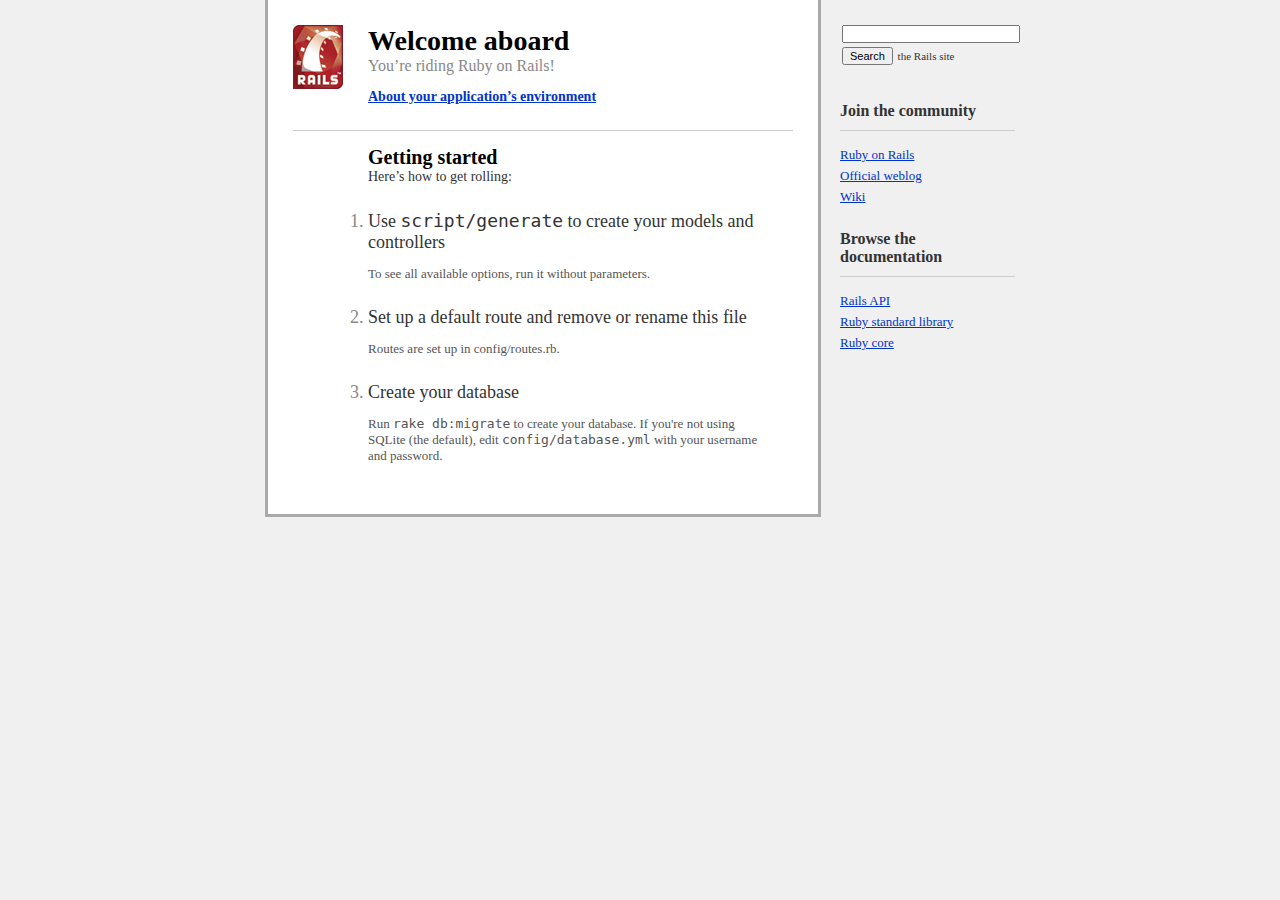
<file: public/index.html>
<!DOCTYPE html PUBLIC "-//W3C//DTD XHTML 1.0 Transitional//EN"
        "http://www.w3.org/TR/xhtml1/DTD/xhtml1-transitional.dtd">
<html>
  <head>
    <meta http-equiv="Content-type" content="text/html; charset=utf-8" />
    <title>Ruby on Rails: Welcome aboard</title>
    <style type="text/css" media="screen">
      body {
        margin: 0;
        margin-bottom: 25px;
        padding: 0;
        background-color: #f0f0f0;
        font-family: "Lucida Grande", "Bitstream Vera Sans", "Verdana";
        font-size: 13px;
        color: #333;
      }
      
      h1 {
        font-size: 28px;
        color: #000;
      }
      
      a  {color: #03c}
      a:hover {
        background-color: #03c;
        color: white;
        text-decoration: none;
      }
      
      
      #page {
        background-color: #f0f0f0;
        width: 750px;
        margin: 0;
        margin-left: auto;
        margin-right: auto;
      }
      
      #content {
        float: left;
        background-color: white;
        border: 3px solid #aaa;
        border-top: none;
        padding: 25px;
        width: 500px;
      }
      
      #sidebar {
        float: right;
        width: 175px;
      }

      #footer {
        clear: both;
      }
      

      #header, #about, #getting-started {
        padding-left: 75px;
        padding-right: 30px;
      }


      #header {
        background-image: url("images/rails.png");
        background-repeat: no-repeat;
        background-position: top left;
        height: 64px;
      }
      #header h1, #header h2 {margin: 0}
      #header h2 {
        color: #888;
        font-weight: normal;
        font-size: 16px;
      }
      
      
      #about h3 {
        margin: 0;
        margin-bottom: 10px;
        font-size: 14px;
      }
      
      #about-content {
        background-color: #ffd;
        border: 1px solid #fc0;
        margin-left: -11px;
      }
      #about-content table {
        margin-top: 10px;
        margin-bottom: 10px;
        font-size: 11px;
        border-collapse: collapse;
      }
      #about-content td {
        padding: 10px;
        padding-top: 3px;
        padding-bottom: 3px;
      }
      #about-content td.name  {color: #555}
      #about-content td.value {color: #000}
      
      #about-content.failure {
        background-color: #fcc;
        border: 1px solid #f00;
      }
      #about-content.failure p {
        margin: 0;
        padding: 10px;
      }
      
      
      #getting-started {
        border-top: 1px solid #ccc;
        margin-top: 25px;
        padding-top: 15px;
      }
      #getting-started h1 {
        margin: 0;
        font-size: 20px;
      }
      #getting-started h2 {
        margin: 0;
        font-size: 14px;
        font-weight: normal;
        color: #333;
        margin-bottom: 25px;
      }
      #getting-started ol {
        margin-left: 0;
        padding-left: 0;
      }
      #getting-started li {
        font-size: 18px;
        color: #888;
        margin-bottom: 25px;
      }
      #getting-started li h2 {
        margin: 0;
        font-weight: normal;
        font-size: 18px;
        color: #333;
      }
      #getting-started li p {
        color: #555;
        font-size: 13px;
      }
      
      
      #search {
        margin: 0;
        padding-top: 10px;
        padding-bottom: 10px;
        font-size: 11px;
      }
      #search input {
        font-size: 11px;
        margin: 2px;
      }
      #search-text {width: 170px}
      
      
      #sidebar ul {
        margin-left: 0;
        padding-left: 0;
      }
      #sidebar ul h3 {
        margin-top: 25px;
        font-size: 16px;
        padding-bottom: 10px;
        border-bottom: 1px solid #ccc;
      }
      #sidebar li {
        list-style-type: none;
      }
      #sidebar ul.links li {
        margin-bottom: 5px;
      }
      
    </style>
    <script type="text/javascript" src="javascripts/prototype.js"></script>
    <script type="text/javascript" src="javascripts/effects.js"></script>
    <script type="text/javascript">
      function about() {
        if (Element.empty('about-content')) {
          new Ajax.Updater('about-content', 'rails/info/properties', {
            method:     'get',
            onFailure:  function() {Element.classNames('about-content').add('failure')},
            onComplete: function() {new Effect.BlindDown('about-content', {duration: 0.25})}
          });
        } else {
          new Effect[Element.visible('about-content') ? 
            'BlindUp' : 'BlindDown']('about-content', {duration: 0.25});
        }
      }
      
      window.onload = function() {
        $('search-text').value = '';
        $('search').onsubmit = function() {
          $('search-text').value = 'site:rubyonrails.org ' + $F('search-text');
        }
      }
    </script>
  </head>
  <body>
    <div id="page">
      <div id="sidebar">
        <ul id="sidebar-items">
          <li>
            <form id="search" action="http://www.google.com/search" method="get">
              <input type="hidden" name="hl" value="en" />
              <input type="text" id="search-text" name="q" value="site:rubyonrails.org " />
              <input type="submit" value="Search" /> the Rails site
            </form>
          </li>
        
          <li>
            <h3>Join the community</h3>
            <ul class="links">
              <li><a href="http://www.rubyonrails.org/">Ruby on Rails</a></li>
              <li><a href="http://weblog.rubyonrails.org/">Official weblog</a></li>
              <li><a href="http://wiki.rubyonrails.org/">Wiki</a></li>
            </ul>
          </li>
          
          <li>
            <h3>Browse the documentation</h3>
            <ul class="links">
              <li><a href="http://api.rubyonrails.org/">Rails API</a></li>
              <li><a href="http://stdlib.rubyonrails.org/">Ruby standard library</a></li>
              <li><a href="http://corelib.rubyonrails.org/">Ruby core</a></li>
            </ul>
          </li>
        </ul>
      </div>

      <div id="content">
        <div id="header">
          <h1>Welcome aboard</h1>
          <h2>You&rsquo;re riding Ruby on Rails!</h2>
        </div>

        <div id="about">
          <h3><a href="rails/info/properties" onclick="about(); return false">About your application&rsquo;s environment</a></h3>
          <div id="about-content" style="display: none"></div>
        </div>
        
        <div id="getting-started">
          <h1>Getting started</h1>
          <h2>Here&rsquo;s how to get rolling:</h2>
          
          <ol>          
            <li>
              <h2>Use <tt>script/generate</tt> to create your models and controllers</h2>
              <p>To see all available options, run it without parameters.</p>
            </li>
            
            <li>
              <h2>Set up a default route and remove or rename this file</h2>
              <p>Routes are set up in config/routes.rb.</p>
            </li>

            <li>
              <h2>Create your database</h2>
              <p>Run <tt>rake db:migrate</tt> to create your database. If you're not using SQLite (the default), edit <tt>config/database.yml</tt> with your username and password.</p>
            </li>
          </ol>
        </div>
      </div>
      
      <div id="footer">&nbsp;</div>
    </div>
  </body>
</html>
</file>
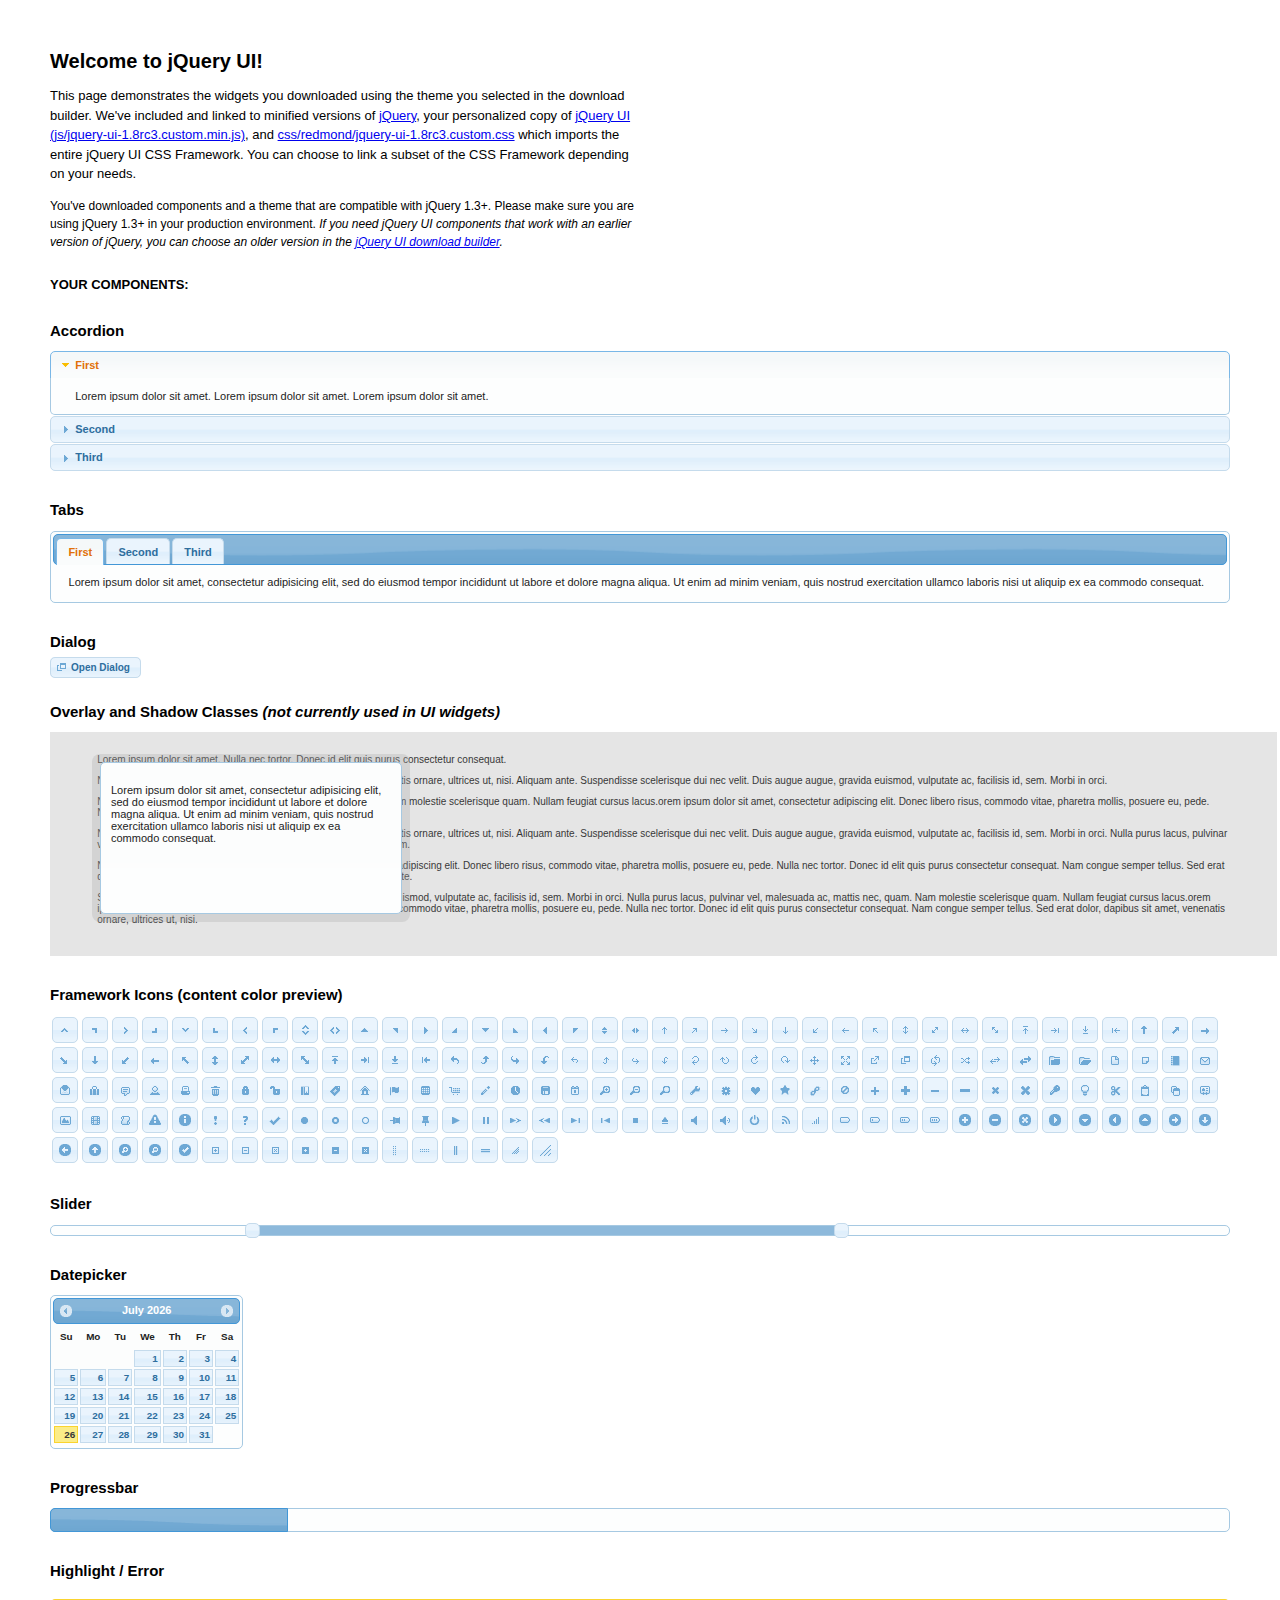
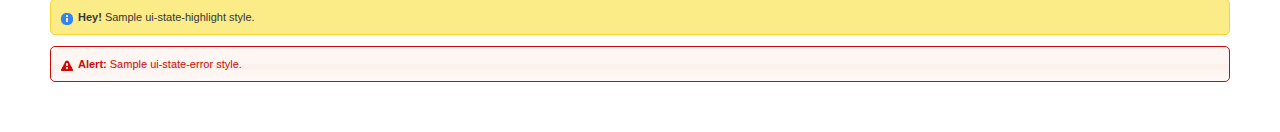
<file: public/javascripts/jquery-ui-1.8rc3.custom/index.html>
<!DOCTYPE html>
<html>
	<head>
		<meta http-equiv="Content-Type" content="text/html; charset=iso-8859-1" />
		<title>jQuery UI Example Page</title>
		<link type="text/css" href="css/redmond/jquery-ui-1.8rc3.custom.css" rel="stylesheet" />	
		<script type="text/javascript" src="js/jquery-1.4.2.min.js"></script>
		<script type="text/javascript" src="js/jquery-ui-1.8rc3.custom.min.js"></script>
		<script type="text/javascript">
			$(function(){

				// Accordion
				$("#accordion").accordion({ header: "h3" });
	
				// Tabs
				$('#tabs').tabs();
	

				// Dialog			
				$('#dialog').dialog({
					autoOpen: false,
					width: 600,
					buttons: {
						"Ok": function() { 
							$(this).dialog("close"); 
						}, 
						"Cancel": function() { 
							$(this).dialog("close"); 
						} 
					}
				});
				
				// Dialog Link
				$('#dialog_link').click(function(){
					$('#dialog').dialog('open');
					return false;
				});

				// Datepicker
				$('#datepicker').datepicker({
					inline: true
				});
				
				// Slider
				$('#slider').slider({
					range: true,
					values: [17, 67]
				});
				
				// Progressbar
				$("#progressbar").progressbar({
					value: 20 
				});
				
				//hover states on the static widgets
				$('#dialog_link, ul#icons li').hover(
					function() { $(this).addClass('ui-state-hover'); }, 
					function() { $(this).removeClass('ui-state-hover'); }
				);
				
			});
		</script>
		<style type="text/css">
			/*demo page css*/
			body{ font: 62.5% "Trebuchet MS", sans-serif; margin: 50px;}
			.demoHeaders { margin-top: 2em; }
			#dialog_link {padding: .4em 1em .4em 20px;text-decoration: none;position: relative;}
			#dialog_link span.ui-icon {margin: 0 5px 0 0;position: absolute;left: .2em;top: 50%;margin-top: -8px;}
			ul#icons {margin: 0; padding: 0;}
			ul#icons li {margin: 2px; position: relative; padding: 4px 0; cursor: pointer; float: left;  list-style: none;}
			ul#icons span.ui-icon {float: left; margin: 0 4px;}
		</style>	
	</head>
	<body>
	<h1>Welcome to jQuery UI!</h1>
	<p style="font-size: 1.3em; line-height: 1.5; margin: 1em 0; width: 50%;">This page demonstrates the widgets you downloaded using the theme you selected in the download builder. We've included and linked to minified versions of <a href="js/jquery-1.4.2.min.js">jQuery</a>, your personalized copy of <a href="js/jquery-ui-1.8rc3.custom.min.js">jQuery UI (js/jquery-ui-1.8rc3.custom.min.js)</a>, and <a href="css/redmond/jquery-ui-1.8rc3.custom.css">css/redmond/jquery-ui-1.8rc3.custom.css</a> which imports the entire jQuery UI CSS Framework. You can choose to link a subset of the CSS Framework depending on your needs. </p>
	<p style="font-size: 1.2em; line-height: 1.5; margin: 1em 0; width: 50%;">You've downloaded components and a theme that are compatible with jQuery 1.3+. Please make sure you are using jQuery 1.3+ in your production environment. <em>If you need jQuery UI components that work with an earlier version of jQuery, you can choose an older version in the <a href="http://jqueryui.com/download">jQuery UI download builder</a>.</em></p>	

	<p style="font-weight: bold; margin: 2em 0 1em; font-size: 1.3em;">YOUR COMPONENTS:</p>
		
		<!-- Accordion -->
		<h2 class="demoHeaders">Accordion</h2>
		<div id="accordion">
			<div>
				<h3><a href="#">First</a></h3>
				<div>Lorem ipsum dolor sit amet. Lorem ipsum dolor sit amet. Lorem ipsum dolor sit amet.</div>
			</div>
			<div>
				<h3><a href="#">Second</a></h3>
				<div>Phasellus mattis tincidunt nibh.</div>
			</div>
			<div>
				<h3><a href="#">Third</a></h3>
				<div>Nam dui erat, auctor a, dignissim quis.</div>
			</div>
		</div>
	
		<!-- Tabs -->
		<h2 class="demoHeaders">Tabs</h2>
		<div id="tabs">
			<ul>
				<li><a href="#tabs-1">First</a></li>
				<li><a href="#tabs-2">Second</a></li>
				<li><a href="#tabs-3">Third</a></li>
			</ul>
			<div id="tabs-1">Lorem ipsum dolor sit amet, consectetur adipisicing elit, sed do eiusmod tempor incididunt ut labore et dolore magna aliqua. Ut enim ad minim veniam, quis nostrud exercitation ullamco laboris nisi ut aliquip ex ea commodo consequat.</div>
			<div id="tabs-2">Phasellus mattis tincidunt nibh. Cras orci urna, blandit id, pretium vel, aliquet ornare, felis. Maecenas scelerisque sem non nisl. Fusce sed lorem in enim dictum bibendum.</div>
			<div id="tabs-3">Nam dui erat, auctor a, dignissim quis, sollicitudin eu, felis. Pellentesque nisi urna, interdum eget, sagittis et, consequat vestibulum, lacus. Mauris porttitor ullamcorper augue.</div>
		</div>
	
		<!-- Dialog NOTE: Dialog is not generated by UI in this demo so it can be visually styled in themeroller-->
		<h2 class="demoHeaders">Dialog</h2>
		<p><a href="#" id="dialog_link" class="ui-state-default ui-corner-all"><span class="ui-icon ui-icon-newwin"></span>Open Dialog</a></p>
		
		
		<h2 class="demoHeaders">Overlay and Shadow Classes <em>(not currently used in UI widgets)</em></h2>
		<div style="position: relative; width: 96%; height: 200px; padding:1% 4%; overflow:hidden;" class="fakewindowcontain">
			<p>Lorem ipsum dolor sit amet,  Nulla nec tortor. Donec id elit quis purus consectetur consequat. </p><p>Nam congue semper tellus. Sed erat dolor, dapibus sit amet, venenatis ornare, ultrices ut, nisi. Aliquam ante. Suspendisse scelerisque dui nec velit. Duis augue augue, gravida euismod, vulputate ac, facilisis id, sem. Morbi in orci. </p><p>Nulla purus lacus, pulvinar vel, malesuada ac, mattis nec, quam. Nam molestie scelerisque quam. Nullam feugiat cursus lacus.orem ipsum dolor sit amet, consectetur adipiscing elit. Donec libero risus, commodo vitae, pharetra mollis, posuere eu, pede. Nulla nec tortor. Donec id elit quis purus consectetur consequat. </p><p>Nam congue semper tellus. Sed erat dolor, dapibus sit amet, venenatis ornare, ultrices ut, nisi. Aliquam ante. Suspendisse scelerisque dui nec velit. Duis augue augue, gravida euismod, vulputate ac, facilisis id, sem. Morbi in orci. Nulla purus lacus, pulvinar vel, malesuada ac, mattis nec, quam. Nam molestie scelerisque quam. </p><p>Nullam feugiat cursus lacus.orem ipsum dolor sit amet, consectetur adipiscing elit. Donec libero risus, commodo vitae, pharetra mollis, posuere eu, pede. Nulla nec tortor. Donec id elit quis purus consectetur consequat. Nam congue semper tellus. Sed erat dolor, dapibus sit amet, venenatis ornare, ultrices ut, nisi. Aliquam ante. </p><p>Suspendisse scelerisque dui nec velit. Duis augue augue, gravida euismod, vulputate ac, facilisis id, sem. Morbi in orci. Nulla purus lacus, pulvinar vel, malesuada ac, mattis nec, quam. Nam molestie scelerisque quam. Nullam feugiat cursus lacus.orem ipsum dolor sit amet, consectetur adipiscing elit. Donec libero risus, commodo vitae, pharetra mollis, posuere eu, pede. Nulla nec tortor. Donec id elit quis purus consectetur consequat. Nam congue semper tellus. Sed erat dolor, dapibus sit amet, venenatis ornare, ultrices ut, nisi. </p>
			
			<!-- ui-dialog -->
			<div class="ui-overlay"><div class="ui-widget-overlay"></div><div class="ui-widget-shadow ui-corner-all" style="width: 302px; height: 152px; position: absolute; left: 50px; top: 30px;"></div></div>
			<div style="position: absolute; width: 280px; height: 130px;left: 50px; top: 30px; padding: 10px;" class="ui-widget ui-widget-content ui-corner-all">
				<div class="ui-dialog-content ui-widget-content" style="background: none; border: 0;">
					<p>Lorem ipsum dolor sit amet, consectetur adipisicing elit, sed do eiusmod tempor incididunt ut labore et dolore magna aliqua. Ut enim ad minim veniam, quis nostrud exercitation ullamco laboris nisi ut aliquip ex ea commodo consequat.</p>
				</div>
			</div>
		
		</div>

		
		<!-- ui-dialog -->
		<div id="dialog" title="Dialog Title">
			<p>Lorem ipsum dolor sit amet, consectetur adipisicing elit, sed do eiusmod tempor incididunt ut labore et dolore magna aliqua. Ut enim ad minim veniam, quis nostrud exercitation ullamco laboris nisi ut aliquip ex ea commodo consequat.</p>
		</div>
			
				
				
		<h2 class="demoHeaders">Framework Icons (content color preview)</h2>
		<ul id="icons" class="ui-widget ui-helper-clearfix">
		
		<li class="ui-state-default ui-corner-all" title=".ui-icon-carat-1-n"><span class="ui-icon ui-icon-carat-1-n"></span></li>
		<li class="ui-state-default ui-corner-all" title=".ui-icon-carat-1-ne"><span class="ui-icon ui-icon-carat-1-ne"></span></li>
		<li class="ui-state-default ui-corner-all" title=".ui-icon-carat-1-e"><span class="ui-icon ui-icon-carat-1-e"></span></li>
		
		<li class="ui-state-default ui-corner-all" title=".ui-icon-carat-1-se"><span class="ui-icon ui-icon-carat-1-se"></span></li>
		<li class="ui-state-default ui-corner-all" title=".ui-icon-carat-1-s"><span class="ui-icon ui-icon-carat-1-s"></span></li>
		<li class="ui-state-default ui-corner-all" title=".ui-icon-carat-1-sw"><span class="ui-icon ui-icon-carat-1-sw"></span></li>
		<li class="ui-state-default ui-corner-all" title=".ui-icon-carat-1-w"><span class="ui-icon ui-icon-carat-1-w"></span></li>
		<li class="ui-state-default ui-corner-all" title=".ui-icon-carat-1-nw"><span class="ui-icon ui-icon-carat-1-nw"></span></li>
		<li class="ui-state-default ui-corner-all" title=".ui-icon-carat-2-n-s"><span class="ui-icon ui-icon-carat-2-n-s"></span></li>
		<li class="ui-state-default ui-corner-all" title=".ui-icon-carat-2-e-w"><span class="ui-icon ui-icon-carat-2-e-w"></span></li>
		<li class="ui-state-default ui-corner-all" title=".ui-icon-triangle-1-n"><span class="ui-icon ui-icon-triangle-1-n"></span></li>
		<li class="ui-state-default ui-corner-all" title=".ui-icon-triangle-1-ne"><span class="ui-icon ui-icon-triangle-1-ne"></span></li>
		
		<li class="ui-state-default ui-corner-all" title=".ui-icon-triangle-1-e"><span class="ui-icon ui-icon-triangle-1-e"></span></li>
		<li class="ui-state-default ui-corner-all" title=".ui-icon-triangle-1-se"><span class="ui-icon ui-icon-triangle-1-se"></span></li>
		<li class="ui-state-default ui-corner-all" title=".ui-icon-triangle-1-s"><span class="ui-icon ui-icon-triangle-1-s"></span></li>
		<li class="ui-state-default ui-corner-all" title=".ui-icon-triangle-1-sw"><span class="ui-icon ui-icon-triangle-1-sw"></span></li>
		<li class="ui-state-default ui-corner-all" title=".ui-icon-triangle-1-w"><span class="ui-icon ui-icon-triangle-1-w"></span></li>
		<li class="ui-state-default ui-corner-all" title=".ui-icon-triangle-1-nw"><span class="ui-icon ui-icon-triangle-1-nw"></span></li>
		<li class="ui-state-default ui-corner-all" title=".ui-icon-triangle-2-n-s"><span class="ui-icon ui-icon-triangle-2-n-s"></span></li>
		<li class="ui-state-default ui-corner-all" title=".ui-icon-triangle-2-e-w"><span class="ui-icon ui-icon-triangle-2-e-w"></span></li>
		<li class="ui-state-default ui-corner-all" title=".ui-icon-arrow-1-n"><span class="ui-icon ui-icon-arrow-1-n"></span></li>
		
		<li class="ui-state-default ui-corner-all" title=".ui-icon-arrow-1-ne"><span class="ui-icon ui-icon-arrow-1-ne"></span></li>
		<li class="ui-state-default ui-corner-all" title=".ui-icon-arrow-1-e"><span class="ui-icon ui-icon-arrow-1-e"></span></li>
		<li class="ui-state-default ui-corner-all" title=".ui-icon-arrow-1-se"><span class="ui-icon ui-icon-arrow-1-se"></span></li>
		<li class="ui-state-default ui-corner-all" title=".ui-icon-arrow-1-s"><span class="ui-icon ui-icon-arrow-1-s"></span></li>
		<li class="ui-state-default ui-corner-all" title=".ui-icon-arrow-1-sw"><span class="ui-icon ui-icon-arrow-1-sw"></span></li>
		<li class="ui-state-default ui-corner-all" title=".ui-icon-arrow-1-w"><span class="ui-icon ui-icon-arrow-1-w"></span></li>
		<li class="ui-state-default ui-corner-all" title=".ui-icon-arrow-1-nw"><span class="ui-icon ui-icon-arrow-1-nw"></span></li>
		<li class="ui-state-default ui-corner-all" title=".ui-icon-arrow-2-n-s"><span class="ui-icon ui-icon-arrow-2-n-s"></span></li>
		<li class="ui-state-default ui-corner-all" title=".ui-icon-arrow-2-ne-sw"><span class="ui-icon ui-icon-arrow-2-ne-sw"></span></li>
		
		<li class="ui-state-default ui-corner-all" title=".ui-icon-arrow-2-e-w"><span class="ui-icon ui-icon-arrow-2-e-w"></span></li>
		<li class="ui-state-default ui-corner-all" title=".ui-icon-arrow-2-se-nw"><span class="ui-icon ui-icon-arrow-2-se-nw"></span></li>
		<li class="ui-state-default ui-corner-all" title=".ui-icon-arrowstop-1-n"><span class="ui-icon ui-icon-arrowstop-1-n"></span></li>
		<li class="ui-state-default ui-corner-all" title=".ui-icon-arrowstop-1-e"><span class="ui-icon ui-icon-arrowstop-1-e"></span></li>
		<li class="ui-state-default ui-corner-all" title=".ui-icon-arrowstop-1-s"><span class="ui-icon ui-icon-arrowstop-1-s"></span></li>
		<li class="ui-state-default ui-corner-all" title=".ui-icon-arrowstop-1-w"><span class="ui-icon ui-icon-arrowstop-1-w"></span></li>
		<li class="ui-state-default ui-corner-all" title=".ui-icon-arrowthick-1-n"><span class="ui-icon ui-icon-arrowthick-1-n"></span></li>
		<li class="ui-state-default ui-corner-all" title=".ui-icon-arrowthick-1-ne"><span class="ui-icon ui-icon-arrowthick-1-ne"></span></li>
		<li class="ui-state-default ui-corner-all" title=".ui-icon-arrowthick-1-e"><span class="ui-icon ui-icon-arrowthick-1-e"></span></li>
		
		<li class="ui-state-default ui-corner-all" title=".ui-icon-arrowthick-1-se"><span class="ui-icon ui-icon-arrowthick-1-se"></span></li>
		<li class="ui-state-default ui-corner-all" title=".ui-icon-arrowthick-1-s"><span class="ui-icon ui-icon-arrowthick-1-s"></span></li>
		<li class="ui-state-default ui-corner-all" title=".ui-icon-arrowthick-1-sw"><span class="ui-icon ui-icon-arrowthick-1-sw"></span></li>
		<li class="ui-state-default ui-corner-all" title=".ui-icon-arrowthick-1-w"><span class="ui-icon ui-icon-arrowthick-1-w"></span></li>
		<li class="ui-state-default ui-corner-all" title=".ui-icon-arrowthick-1-nw"><span class="ui-icon ui-icon-arrowthick-1-nw"></span></li>
		<li class="ui-state-default ui-corner-all" title=".ui-icon-arrowthick-2-n-s"><span class="ui-icon ui-icon-arrowthick-2-n-s"></span></li>
		<li class="ui-state-default ui-corner-all" title=".ui-icon-arrowthick-2-ne-sw"><span class="ui-icon ui-icon-arrowthick-2-ne-sw"></span></li>
		<li class="ui-state-default ui-corner-all" title=".ui-icon-arrowthick-2-e-w"><span class="ui-icon ui-icon-arrowthick-2-e-w"></span></li>
		<li class="ui-state-default ui-corner-all" title=".ui-icon-arrowthick-2-se-nw"><span class="ui-icon ui-icon-arrowthick-2-se-nw"></span></li>
		
		<li class="ui-state-default ui-corner-all" title=".ui-icon-arrowthickstop-1-n"><span class="ui-icon ui-icon-arrowthickstop-1-n"></span></li>
		<li class="ui-state-default ui-corner-all" title=".ui-icon-arrowthickstop-1-e"><span class="ui-icon ui-icon-arrowthickstop-1-e"></span></li>
		<li class="ui-state-default ui-corner-all" title=".ui-icon-arrowthickstop-1-s"><span class="ui-icon ui-icon-arrowthickstop-1-s"></span></li>
		<li class="ui-state-default ui-corner-all" title=".ui-icon-arrowthickstop-1-w"><span class="ui-icon ui-icon-arrowthickstop-1-w"></span></li>
		<li class="ui-state-default ui-corner-all" title=".ui-icon-arrowreturnthick-1-w"><span class="ui-icon ui-icon-arrowreturnthick-1-w"></span></li>
		<li class="ui-state-default ui-corner-all" title=".ui-icon-arrowreturnthick-1-n"><span class="ui-icon ui-icon-arrowreturnthick-1-n"></span></li>
		<li class="ui-state-default ui-corner-all" title=".ui-icon-arrowreturnthick-1-e"><span class="ui-icon ui-icon-arrowreturnthick-1-e"></span></li>
		<li class="ui-state-default ui-corner-all" title=".ui-icon-arrowreturnthick-1-s"><span class="ui-icon ui-icon-arrowreturnthick-1-s"></span></li>
		<li class="ui-state-default ui-corner-all" title=".ui-icon-arrowreturn-1-w"><span class="ui-icon ui-icon-arrowreturn-1-w"></span></li>
		
		<li class="ui-state-default ui-corner-all" title=".ui-icon-arrowreturn-1-n"><span class="ui-icon ui-icon-arrowreturn-1-n"></span></li>
		<li class="ui-state-default ui-corner-all" title=".ui-icon-arrowreturn-1-e"><span class="ui-icon ui-icon-arrowreturn-1-e"></span></li>
		<li class="ui-state-default ui-corner-all" title=".ui-icon-arrowreturn-1-s"><span class="ui-icon ui-icon-arrowreturn-1-s"></span></li>
		<li class="ui-state-default ui-corner-all" title=".ui-icon-arrowrefresh-1-w"><span class="ui-icon ui-icon-arrowrefresh-1-w"></span></li>
		<li class="ui-state-default ui-corner-all" title=".ui-icon-arrowrefresh-1-n"><span class="ui-icon ui-icon-arrowrefresh-1-n"></span></li>
		<li class="ui-state-default ui-corner-all" title=".ui-icon-arrowrefresh-1-e"><span class="ui-icon ui-icon-arrowrefresh-1-e"></span></li>
		<li class="ui-state-default ui-corner-all" title=".ui-icon-arrowrefresh-1-s"><span class="ui-icon ui-icon-arrowrefresh-1-s"></span></li>
		<li class="ui-state-default ui-corner-all" title=".ui-icon-arrow-4"><span class="ui-icon ui-icon-arrow-4"></span></li>
		<li class="ui-state-default ui-corner-all" title=".ui-icon-arrow-4-diag"><span class="ui-icon ui-icon-arrow-4-diag"></span></li>
		
		<li class="ui-state-default ui-corner-all" title=".ui-icon-extlink"><span class="ui-icon ui-icon-extlink"></span></li>
		<li class="ui-state-default ui-corner-all" title=".ui-icon-newwin"><span class="ui-icon ui-icon-newwin"></span></li>
		<li class="ui-state-default ui-corner-all" title=".ui-icon-refresh"><span class="ui-icon ui-icon-refresh"></span></li>
		<li class="ui-state-default ui-corner-all" title=".ui-icon-shuffle"><span class="ui-icon ui-icon-shuffle"></span></li>
		<li class="ui-state-default ui-corner-all" title=".ui-icon-transfer-e-w"><span class="ui-icon ui-icon-transfer-e-w"></span></li>
		<li class="ui-state-default ui-corner-all" title=".ui-icon-transferthick-e-w"><span class="ui-icon ui-icon-transferthick-e-w"></span></li>
		<li class="ui-state-default ui-corner-all" title=".ui-icon-folder-collapsed"><span class="ui-icon ui-icon-folder-collapsed"></span></li>
		<li class="ui-state-default ui-corner-all" title=".ui-icon-folder-open"><span class="ui-icon ui-icon-folder-open"></span></li>
		<li class="ui-state-default ui-corner-all" title=".ui-icon-document"><span class="ui-icon ui-icon-document"></span></li>
		
		<li class="ui-state-default ui-corner-all" title=".ui-icon-document-b"><span class="ui-icon ui-icon-document-b"></span></li>
		<li class="ui-state-default ui-corner-all" title=".ui-icon-note"><span class="ui-icon ui-icon-note"></span></li>
		<li class="ui-state-default ui-corner-all" title=".ui-icon-mail-closed"><span class="ui-icon ui-icon-mail-closed"></span></li>
		<li class="ui-state-default ui-corner-all" title=".ui-icon-mail-open"><span class="ui-icon ui-icon-mail-open"></span></li>
		<li class="ui-state-default ui-corner-all" title=".ui-icon-suitcase"><span class="ui-icon ui-icon-suitcase"></span></li>
		<li class="ui-state-default ui-corner-all" title=".ui-icon-comment"><span class="ui-icon ui-icon-comment"></span></li>
		<li class="ui-state-default ui-corner-all" title=".ui-icon-person"><span class="ui-icon ui-icon-person"></span></li>
		<li class="ui-state-default ui-corner-all" title=".ui-icon-print"><span class="ui-icon ui-icon-print"></span></li>
		<li class="ui-state-default ui-corner-all" title=".ui-icon-trash"><span class="ui-icon ui-icon-trash"></span></li>
		
		<li class="ui-state-default ui-corner-all" title=".ui-icon-locked"><span class="ui-icon ui-icon-locked"></span></li>
		<li class="ui-state-default ui-corner-all" title=".ui-icon-unlocked"><span class="ui-icon ui-icon-unlocked"></span></li>
		<li class="ui-state-default ui-corner-all" title=".ui-icon-bookmark"><span class="ui-icon ui-icon-bookmark"></span></li>
		<li class="ui-state-default ui-corner-all" title=".ui-icon-tag"><span class="ui-icon ui-icon-tag"></span></li>
		<li class="ui-state-default ui-corner-all" title=".ui-icon-home"><span class="ui-icon ui-icon-home"></span></li>
		<li class="ui-state-default ui-corner-all" title=".ui-icon-flag"><span class="ui-icon ui-icon-flag"></span></li>
		<li class="ui-state-default ui-corner-all" title=".ui-icon-calculator"><span class="ui-icon ui-icon-calculator"></span></li>
		<li class="ui-state-default ui-corner-all" title=".ui-icon-cart"><span class="ui-icon ui-icon-cart"></span></li>
		<li class="ui-state-default ui-corner-all" title=".ui-icon-pencil"><span class="ui-icon ui-icon-pencil"></span></li>
		
		<li class="ui-state-default ui-corner-all" title=".ui-icon-clock"><span class="ui-icon ui-icon-clock"></span></li>
		<li class="ui-state-default ui-corner-all" title=".ui-icon-disk"><span class="ui-icon ui-icon-disk"></span></li>
		<li class="ui-state-default ui-corner-all" title=".ui-icon-calendar"><span class="ui-icon ui-icon-calendar"></span></li>
		<li class="ui-state-default ui-corner-all" title=".ui-icon-zoomin"><span class="ui-icon ui-icon-zoomin"></span></li>
		<li class="ui-state-default ui-corner-all" title=".ui-icon-zoomout"><span class="ui-icon ui-icon-zoomout"></span></li>
		<li class="ui-state-default ui-corner-all" title=".ui-icon-search"><span class="ui-icon ui-icon-search"></span></li>
		<li class="ui-state-default ui-corner-all" title=".ui-icon-wrench"><span class="ui-icon ui-icon-wrench"></span></li>
		<li class="ui-state-default ui-corner-all" title=".ui-icon-gear"><span class="ui-icon ui-icon-gear"></span></li>
		<li class="ui-state-default ui-corner-all" title=".ui-icon-heart"><span class="ui-icon ui-icon-heart"></span></li>
		
		<li class="ui-state-default ui-corner-all" title=".ui-icon-star"><span class="ui-icon ui-icon-star"></span></li>
		<li class="ui-state-default ui-corner-all" title=".ui-icon-link"><span class="ui-icon ui-icon-link"></span></li>
		<li class="ui-state-default ui-corner-all" title=".ui-icon-cancel"><span class="ui-icon ui-icon-cancel"></span></li>
		<li class="ui-state-default ui-corner-all" title=".ui-icon-plus"><span class="ui-icon ui-icon-plus"></span></li>
		<li class="ui-state-default ui-corner-all" title=".ui-icon-plusthick"><span class="ui-icon ui-icon-plusthick"></span></li>
		<li class="ui-state-default ui-corner-all" title=".ui-icon-minus"><span class="ui-icon ui-icon-minus"></span></li>
		<li class="ui-state-default ui-corner-all" title=".ui-icon-minusthick"><span class="ui-icon ui-icon-minusthick"></span></li>
		<li class="ui-state-default ui-corner-all" title=".ui-icon-close"><span class="ui-icon ui-icon-close"></span></li>
		<li class="ui-state-default ui-corner-all" title=".ui-icon-closethick"><span class="ui-icon ui-icon-closethick"></span></li>
		
		<li class="ui-state-default ui-corner-all" title=".ui-icon-key"><span class="ui-icon ui-icon-key"></span></li>
		<li class="ui-state-default ui-corner-all" title=".ui-icon-lightbulb"><span class="ui-icon ui-icon-lightbulb"></span></li>
		<li class="ui-state-default ui-corner-all" title=".ui-icon-scissors"><span class="ui-icon ui-icon-scissors"></span></li>
		<li class="ui-state-default ui-corner-all" title=".ui-icon-clipboard"><span class="ui-icon ui-icon-clipboard"></span></li>
		<li class="ui-state-default ui-corner-all" title=".ui-icon-copy"><span class="ui-icon ui-icon-copy"></span></li>
		<li class="ui-state-default ui-corner-all" title=".ui-icon-contact"><span class="ui-icon ui-icon-contact"></span></li>
		<li class="ui-state-default ui-corner-all" title=".ui-icon-image"><span class="ui-icon ui-icon-image"></span></li>
		<li class="ui-state-default ui-corner-all" title=".ui-icon-video"><span class="ui-icon ui-icon-video"></span></li>
		<li class="ui-state-default ui-corner-all" title=".ui-icon-script"><span class="ui-icon ui-icon-script"></span></li>
		<li class="ui-state-default ui-corner-all" title=".ui-icon-alert"><span class="ui-icon ui-icon-alert"></span></li>
		
		<li class="ui-state-default ui-corner-all" title=".ui-icon-info"><span class="ui-icon ui-icon-info"></span></li>
		<li class="ui-state-default ui-corner-all" title=".ui-icon-notice"><span class="ui-icon ui-icon-notice"></span></li>
		<li class="ui-state-default ui-corner-all" title=".ui-icon-help"><span class="ui-icon ui-icon-help"></span></li>
		<li class="ui-state-default ui-corner-all" title=".ui-icon-check"><span class="ui-icon ui-icon-check"></span></li>
		<li class="ui-state-default ui-corner-all" title=".ui-icon-bullet"><span class="ui-icon ui-icon-bullet"></span></li>
		<li class="ui-state-default ui-corner-all" title=".ui-icon-radio-off"><span class="ui-icon ui-icon-radio-off"></span></li>
		<li class="ui-state-default ui-corner-all" title=".ui-icon-radio-on"><span class="ui-icon ui-icon-radio-on"></span></li>
		<li class="ui-state-default ui-corner-all" title=".ui-icon-pin-w"><span class="ui-icon ui-icon-pin-w"></span></li>
		<li class="ui-state-default ui-corner-all" title=".ui-icon-pin-s"><span class="ui-icon ui-icon-pin-s"></span></li>
		<li class="ui-state-default ui-corner-all" title=".ui-icon-play"><span class="ui-icon ui-icon-play"></span></li>
		<li class="ui-state-default ui-corner-all" title=".ui-icon-pause"><span class="ui-icon ui-icon-pause"></span></li>
		
		<li class="ui-state-default ui-corner-all" title=".ui-icon-seek-next"><span class="ui-icon ui-icon-seek-next"></span></li>
		<li class="ui-state-default ui-corner-all" title=".ui-icon-seek-prev"><span class="ui-icon ui-icon-seek-prev"></span></li>
		<li class="ui-state-default ui-corner-all" title=".ui-icon-seek-end"><span class="ui-icon ui-icon-seek-end"></span></li>
		<li class="ui-state-default ui-corner-all" title=".ui-icon-seek-first"><span class="ui-icon ui-icon-seek-first"></span></li>
		<li class="ui-state-default ui-corner-all" title=".ui-icon-stop"><span class="ui-icon ui-icon-stop"></span></li>
		<li class="ui-state-default ui-corner-all" title=".ui-icon-eject"><span class="ui-icon ui-icon-eject"></span></li>
		<li class="ui-state-default ui-corner-all" title=".ui-icon-volume-off"><span class="ui-icon ui-icon-volume-off"></span></li>
		<li class="ui-state-default ui-corner-all" title=".ui-icon-volume-on"><span class="ui-icon ui-icon-volume-on"></span></li>
		<li class="ui-state-default ui-corner-all" title=".ui-icon-power"><span class="ui-icon ui-icon-power"></span></li>
		
		<li class="ui-state-default ui-corner-all" title=".ui-icon-signal-diag"><span class="ui-icon ui-icon-signal-diag"></span></li>
		<li class="ui-state-default ui-corner-all" title=".ui-icon-signal"><span class="ui-icon ui-icon-signal"></span></li>
		<li class="ui-state-default ui-corner-all" title=".ui-icon-battery-0"><span class="ui-icon ui-icon-battery-0"></span></li>
		<li class="ui-state-default ui-corner-all" title=".ui-icon-battery-1"><span class="ui-icon ui-icon-battery-1"></span></li>
		<li class="ui-state-default ui-corner-all" title=".ui-icon-battery-2"><span class="ui-icon ui-icon-battery-2"></span></li>
		<li class="ui-state-default ui-corner-all" title=".ui-icon-battery-3"><span class="ui-icon ui-icon-battery-3"></span></li>
		<li class="ui-state-default ui-corner-all" title=".ui-icon-circle-plus"><span class="ui-icon ui-icon-circle-plus"></span></li>
		<li class="ui-state-default ui-corner-all" title=".ui-icon-circle-minus"><span class="ui-icon ui-icon-circle-minus"></span></li>
		<li class="ui-state-default ui-corner-all" title=".ui-icon-circle-close"><span class="ui-icon ui-icon-circle-close"></span></li>
		
		<li class="ui-state-default ui-corner-all" title=".ui-icon-circle-triangle-e"><span class="ui-icon ui-icon-circle-triangle-e"></span></li>
		<li class="ui-state-default ui-corner-all" title=".ui-icon-circle-triangle-s"><span class="ui-icon ui-icon-circle-triangle-s"></span></li>
		<li class="ui-state-default ui-corner-all" title=".ui-icon-circle-triangle-w"><span class="ui-icon ui-icon-circle-triangle-w"></span></li>
		<li class="ui-state-default ui-corner-all" title=".ui-icon-circle-triangle-n"><span class="ui-icon ui-icon-circle-triangle-n"></span></li>
		<li class="ui-state-default ui-corner-all" title=".ui-icon-circle-arrow-e"><span class="ui-icon ui-icon-circle-arrow-e"></span></li>
		<li class="ui-state-default ui-corner-all" title=".ui-icon-circle-arrow-s"><span class="ui-icon ui-icon-circle-arrow-s"></span></li>
		<li class="ui-state-default ui-corner-all" title=".ui-icon-circle-arrow-w"><span class="ui-icon ui-icon-circle-arrow-w"></span></li>
		<li class="ui-state-default ui-corner-all" title=".ui-icon-circle-arrow-n"><span class="ui-icon ui-icon-circle-arrow-n"></span></li>
		<li class="ui-state-default ui-corner-all" title=".ui-icon-circle-zoomin"><span class="ui-icon ui-icon-circle-zoomin"></span></li>
		
		<li class="ui-state-default ui-corner-all" title=".ui-icon-circle-zoomout"><span class="ui-icon ui-icon-circle-zoomout"></span></li>
		<li class="ui-state-default ui-corner-all" title=".ui-icon-circle-check"><span class="ui-icon ui-icon-circle-check"></span></li>
		<li class="ui-state-default ui-corner-all" title=".ui-icon-circlesmall-plus"><span class="ui-icon ui-icon-circlesmall-plus"></span></li>
		<li class="ui-state-default ui-corner-all" title=".ui-icon-circlesmall-minus"><span class="ui-icon ui-icon-circlesmall-minus"></span></li>
		<li class="ui-state-default ui-corner-all" title=".ui-icon-circlesmall-close"><span class="ui-icon ui-icon-circlesmall-close"></span></li>
		<li class="ui-state-default ui-corner-all" title=".ui-icon-squaresmall-plus"><span class="ui-icon ui-icon-squaresmall-plus"></span></li>
		<li class="ui-state-default ui-corner-all" title=".ui-icon-squaresmall-minus"><span class="ui-icon ui-icon-squaresmall-minus"></span></li>
		<li class="ui-state-default ui-corner-all" title=".ui-icon-squaresmall-close"><span class="ui-icon ui-icon-squaresmall-close"></span></li>
		<li class="ui-state-default ui-corner-all" title=".ui-icon-grip-dotted-vertical"><span class="ui-icon ui-icon-grip-dotted-vertical"></span></li>
		
		<li class="ui-state-default ui-corner-all" title=".ui-icon-grip-dotted-horizontal"><span class="ui-icon ui-icon-grip-dotted-horizontal"></span></li>
		<li class="ui-state-default ui-corner-all" title=".ui-icon-grip-solid-vertical"><span class="ui-icon ui-icon-grip-solid-vertical"></span></li>
		<li class="ui-state-default ui-corner-all" title=".ui-icon-grip-solid-horizontal"><span class="ui-icon ui-icon-grip-solid-horizontal"></span></li>
		<li class="ui-state-default ui-corner-all" title=".ui-icon-gripsmall-diagonal-se"><span class="ui-icon ui-icon-gripsmall-diagonal-se"></span></li>
		<li class="ui-state-default ui-corner-all" title=".ui-icon-grip-diagonal-se"><span class="ui-icon ui-icon-grip-diagonal-se"></span></li>
		</ul>

	
		<!-- Slider -->
		<h2 class="demoHeaders">Slider</h2>
		<div id="slider"></div>
	
		<!-- Datepicker -->
		<h2 class="demoHeaders">Datepicker</h2>
		<div id="datepicker"></div>
	
		<!-- Progressbar -->
		<h2 class="demoHeaders">Progressbar</h2>	
		<div id="progressbar"></div>
			
		<!-- Highlight / Error -->
		<h2 class="demoHeaders">Highlight / Error</h2>
		<div class="ui-widget">
			<div class="ui-state-highlight ui-corner-all" style="margin-top: 20px; padding: 0 .7em;"> 
				<p><span class="ui-icon ui-icon-info" style="float: left; margin-right: .3em;"></span>
				<strong>Hey!</strong> Sample ui-state-highlight style.</p>
			</div>
		</div>
		<br/>
		<div class="ui-widget">
			<div class="ui-state-error ui-corner-all" style="padding: 0 .7em;"> 
				<p><span class="ui-icon ui-icon-alert" style="float: left; margin-right: .3em;"></span> 
				<strong>Alert:</strong> Sample ui-state-error style.</p>
			</div>
		</div>

	</body>
</html>
</file>
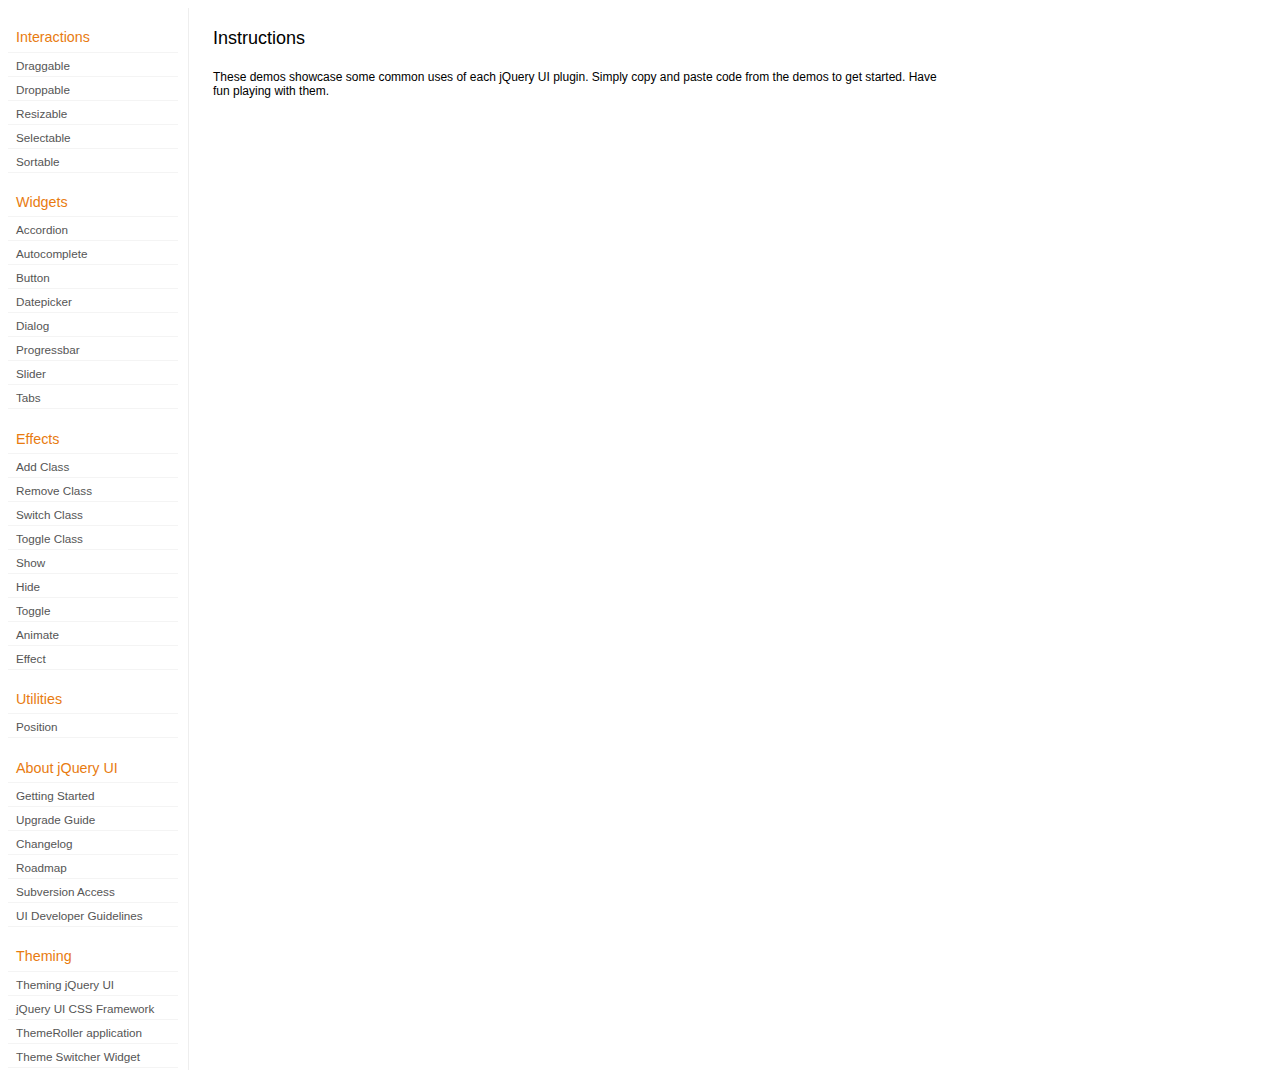
<file: public/javascripts/jquery-ui-1.8rc3.custom/development-bundle/demos/index.html>
<!doctype html>
<html lang="en">
<head>
	<meta http-equiv="Content-Type" content="text/html; charset=utf-8" />
	<title>jQuery UI Demos</title>
	<link type="text/css" href="../themes/base/jquery.ui.all.css" rel="stylesheet" />
	<link type="text/css" href="demos.css" rel="stylesheet" />
	<script type="text/javascript" src="../jquery-1.4.2.js"></script>
	<script type="text/javascript" src="../external/jquery.bgiframe-2.1.1.js"></script>
	<script type="text/javascript" src="../ui/jquery.ui.core.js"></script>
	<script type="text/javascript" src="../ui/jquery.ui.widget.js"></script>
	<script type="text/javascript" src="../ui/jquery.ui.mouse.js"></script>
	<script type="text/javascript" src="../ui/jquery.ui.accordion.js"></script>
	<script type="text/javascript" src="../ui/jquery.ui.autocomplete.js"></script>
	<script type="text/javascript" src="../ui/jquery.ui.button.js"></script>
	<script type="text/javascript" src="../ui/jquery.ui.datepicker.js"></script>
	<script type="text/javascript" src="../ui/jquery.ui.dialog.js"></script>
	<script type="text/javascript" src="../ui/jquery.ui.draggable.js"></script>
	<script type="text/javascript" src="../ui/jquery.ui.droppable.js"></script>
	<script type="text/javascript" src="../ui/jquery.ui.position.js"></script>
	<script type="text/javascript" src="../ui/jquery.ui.progressbar.js"></script>
	<script type="text/javascript" src="../ui/jquery.ui.resizable.js"></script>
	<script type="text/javascript" src="../ui/jquery.ui.selectable.js"></script>
	<script type="text/javascript" src="../ui/jquery.ui.slider.js"></script>
	<script type="text/javascript" src="../ui/jquery.ui.sortable.js"></script>
	<script type="text/javascript" src="../ui/jquery.ui.tabs.js"></script>
	<script type="text/javascript" src="../ui/jquery.effects.core.js"></script>
	<script type="text/javascript" src="../ui/jquery.effects.blind.js"></script>
	<script type="text/javascript" src="../ui/jquery.effects.bounce.js"></script>
	<script type="text/javascript" src="../ui/jquery.effects.clip.js"></script>
	<script type="text/javascript" src="../ui/jquery.effects.drop.js"></script>
	<script type="text/javascript" src="../ui/jquery.effects.explode.js"></script>
	<script type="text/javascript" src="../ui/jquery.effects.fold.js"></script>
	<script type="text/javascript" src="../ui/jquery.effects.highlight.js"></script>
	<script type="text/javascript" src="../ui/jquery.effects.pulsate.js"></script>
	<script type="text/javascript" src="../ui/jquery.effects.scale.js"></script>
	<script type="text/javascript" src="../ui/jquery.effects.shake.js"></script>
	<script type="text/javascript" src="../ui/jquery.effects.slide.js"></script>
	<script type="text/javascript" src="../ui/jquery.effects.transfer.js"></script>
	<script type="text/javascript" src="../ui/i18n/jquery.ui.datepicker-af.js"></script>
	<script type="text/javascript" src="../ui/i18n/jquery.ui.datepicker-ar.js"></script>
	<script type="text/javascript" src="../ui/i18n/jquery.ui.datepicker-az.js"></script>
	<script type="text/javascript" src="../ui/i18n/jquery.ui.datepicker-bs.js"></script>
	<script type="text/javascript" src="../ui/i18n/jquery.ui.datepicker-bg.js"></script>
	<script type="text/javascript" src="../ui/i18n/jquery.ui.datepicker-ca.js"></script>
	<script type="text/javascript" src="../ui/i18n/jquery.ui.datepicker-cs.js"></script>
	<script type="text/javascript" src="../ui/i18n/jquery.ui.datepicker-da.js"></script>
	<script type="text/javascript" src="../ui/i18n/jquery.ui.datepicker-de.js"></script>
	<script type="text/javascript" src="../ui/i18n/jquery.ui.datepicker-el.js"></script>
	<script type="text/javascript" src="../ui/i18n/jquery.ui.datepicker-en-GB.js"></script>
	<script type="text/javascript" src="../ui/i18n/jquery.ui.datepicker-eo.js"></script>
	<script type="text/javascript" src="../ui/i18n/jquery.ui.datepicker-es.js"></script>
	<script type="text/javascript" src="../ui/i18n/jquery.ui.datepicker-et.js"></script>
	<script type="text/javascript" src="../ui/i18n/jquery.ui.datepicker-eu.js"></script>
	<script type="text/javascript" src="../ui/i18n/jquery.ui.datepicker-fa.js"></script>
	<script type="text/javascript" src="../ui/i18n/jquery.ui.datepicker-fi.js"></script>
	<script type="text/javascript" src="../ui/i18n/jquery.ui.datepicker-fr.js"></script>
	<script type="text/javascript" src="../ui/i18n/jquery.ui.datepicker-fr-CH.js"></script>
	<script type="text/javascript" src="../ui/i18n/jquery.ui.datepicker-he.js"></script>
	<script type="text/javascript" src="../ui/i18n/jquery.ui.datepicker-hr.js"></script>
	<script type="text/javascript" src="../ui/i18n/jquery.ui.datepicker-hu.js"></script>
	<script type="text/javascript" src="../ui/i18n/jquery.ui.datepicker-hy.js"></script>
	<script type="text/javascript" src="../ui/i18n/jquery.ui.datepicker-id.js"></script>
	<script type="text/javascript" src="../ui/i18n/jquery.ui.datepicker-is.js"></script>
	<script type="text/javascript" src="../ui/i18n/jquery.ui.datepicker-it.js"></script>
	<script type="text/javascript" src="../ui/i18n/jquery.ui.datepicker-ja.js"></script>
	<script type="text/javascript" src="../ui/i18n/jquery.ui.datepicker-ko.js"></script>
	<script type="text/javascript" src="../ui/i18n/jquery.ui.datepicker-lt.js"></script>
	<script type="text/javascript" src="../ui/i18n/jquery.ui.datepicker-lv.js"></script>
	<script type="text/javascript" src="../ui/i18n/jquery.ui.datepicker-ms.js"></script>
	<script type="text/javascript" src="../ui/i18n/jquery.ui.datepicker-nl.js"></script>
	<script type="text/javascript" src="../ui/i18n/jquery.ui.datepicker-no.js"></script>
	<script type="text/javascript" src="../ui/i18n/jquery.ui.datepicker-pl.js"></script>
	<script type="text/javascript" src="../ui/i18n/jquery.ui.datepicker-pt-BR.js"></script>
	<script type="text/javascript" src="../ui/i18n/jquery.ui.datepicker-ro.js"></script>
	<script type="text/javascript" src="../ui/i18n/jquery.ui.datepicker-ru.js"></script>
	<script type="text/javascript" src="../ui/i18n/jquery.ui.datepicker-sk.js"></script>
	<script type="text/javascript" src="../ui/i18n/jquery.ui.datepicker-sl.js"></script>
	<script type="text/javascript" src="../ui/i18n/jquery.ui.datepicker-sq.js"></script>
	<script type="text/javascript" src="../ui/i18n/jquery.ui.datepicker-sr.js"></script>
	<script type="text/javascript" src="../ui/i18n/jquery.ui.datepicker-sr-SR.js"></script>
	<script type="text/javascript" src="../ui/i18n/jquery.ui.datepicker-sv.js"></script>
	<script type="text/javascript" src="../ui/i18n/jquery.ui.datepicker-th.js"></script>
	<script type="text/javascript" src="../ui/i18n/jquery.ui.datepicker-tr.js"></script>
	<script type="text/javascript" src="../ui/i18n/jquery.ui.datepicker-uk.js"></script>
	<script type="text/javascript" src="../ui/i18n/jquery.ui.datepicker-vi.js"></script>
	<script type="text/javascript" src="../ui/i18n/jquery.ui.datepicker-zh-CN.js"></script>
	<script type="text/javascript" src="../ui/i18n/jquery.ui.datepicker-zh-HK.js"></script>
	<script type="text/javascript" src="../ui/i18n/jquery.ui.datepicker-zh-TW.js"></script>
	<script type="text/javascript">
	jQuery(function($) {
		
		$('.left-nav a').click(function(ev) {
			window.location.hash = this.href.replace(/.+\/([^\/]+)\/index\.html/,'$1') + '|default';
			loadPage(this.href);
			$('.left-nav a.selected').removeClass('selected');
			$(this).addClass('selected');
			ev.preventDefault();
		});
		
		if (window.location.hash) {
			if (window.location.hash.indexOf('|') === -1) {
				window.location.hash += '|default';	
			}			
			var path = window.location.href.replace(/(index\.html)?#/,'');
			path = path.replace('\|','/') + '.html';
			loadPage(path);
		}		

		function loadPage(path) {			
			var section = path.replace(/\/[^\/]+\.html/,'');
			var header = section.replace(/.+\/([^\/]+)/,'$1').replace(/_/, ' ');
			
			$('td.normal div.normal')
				.empty()
				.append('<h4 class="demo-subheader">Functional demo:</h4>')
				.append('<h3 class="demo-header">'+ header +'</h3>')
				.append('<div id="demo-config"></div>')
				.find('#demo-config')
					.append('<div id="demo-frame"></div><div id="demo-config-menu"></div><div id="demo-link"><a class="demoWindowLink" href="#"><span class="ui-icon ui-icon-newwin"></span>Open demo in a new window</a></div>')
					.find('#demo-config-menu')
						.load(section + '/index.html .demos-nav', function() {
							$('#demo-config-menu a').each(function() {
								this.setAttribute('href', section + '/' + this.getAttribute('href').replace(/.+\/([^\/]+)/,'$1'));
								$(this).attr('target', 'demo-frame');
								$(this).click(function() {

									resetDemos();
									
									$(this).parents('ul').find('li').removeClass('demo-config-on');
									$(this).parent().addClass('demo-config-on');
									$('#demo-notes').fadeOut();

									//Set the hash to the actual page without ".html"
									window.location.hash = header + '|' + this.getAttribute('href').match((/\/([^\/\\]+)\.html/))[1];

									loadDemo(this.getAttribute('href'));

									return false;
								});
							});

							if (window.location.hash) {
								var demo = window.location.hash.split('|')[1];
								$('#demo-config-menu a').each(function(){
									if (this.href.indexOf(demo + '.html') !== -1) {
										$(this).parents('ul').find('li').removeClass('demo-config-on');
										$(this).parent().addClass('demo-config-on');									
										loadDemo(this.href);										
									}
								});
							}

							updateDemoNotes();
						})
					.end()
					.find('#demo-link a')
						.bind('click', function(ev){
							window.open(this.href);
							ev.preventDefault();
						})
					.end()
				.end()
			;
			
			resetDemos();
		}
				
		function loadDemo(path) {
			var directory = path.match(/([^\/]+)\/[^\/\.]+\.html$/)[1];
			$.get(path, function(data) {
				var source = data;
				data = data.replace(/<script.*>.*<\/script>/ig,""); // Remove script tags
				data = data.replace(/<\/?link.*>/ig,""); //Remove link tags
				data = data.replace(/<\/?html.*>/ig,""); //Remove html tag
				data = data.replace(/<\/?body.*>/ig,""); //Remove body tag
				data = data.replace(/<\/?head.*>/ig,""); //Remove head tag
				data = data.replace(/<\/?!doctype.*>/ig,""); //Remove doctype
				data = data.replace(/<title.*>.*<\/title>/ig,""); // Remove title tags
				data = data.replace(/((href|src)=["'])(?!(http|#))/ig, "$1" + directory + "/");

				$('#demo-style').remove();
				$('#demo-frame').empty().html(data);
				$('#demo-frame style').clone().appendTo('head').attr('id','demo-style');
				$('#demo-link a').attr('href', path);
				updateDemoNotes();
				updateDemoSource(source);
				
				if (/default.html$/.test(path)) {
					$.get("documentation/docs-" + path.match(/demos\/(.+)\//)[1] + ".html", function(html) {
						$("#demo-source").after(html);
						$("#widget-docs").tabs();
						$(".param-header").click(function() {
							$(this).parent().toggleClass("param-open").end().next().toggle();
						});
						$(".docs-list-header").each(function() {
							var header = $(this);
							var details = header.next().find(".param-details").hide();
							$("a:first", header).click(function() {
								details.show().parent().addClass("param-open");
								return false;
							});
							$("a:last", header).click(function() {
								details.hide().parent().removeClass("param-open");
								return false;
							});
						});
					});
				}
			});
		}

		function updateDemoNotes() {
			var notes = $('#demo-frame .demo-description');
			if ($('#demo-notes').length == 0) {
				$('<div id="demo-notes"></div>').insertAfter('#demo-config');
			}
			$('#demo-notes').hide().empty().html(notes.html());
			$('#demo-notes').show();
			notes.hide();
		}
		
		function updateDemoSource(source) {
			if ($('#demo-source').length == 0) {
				$('<div id="demo-source"><a href="#" class="source-closed">View Source</a><div><pre><code></code></pre></div></div>').insertAfter('#demo-notes');
				$('#demo-source').find(">a").click(function() {
					$(this).toggleClass("source-closed").toggleClass("source-open").next().toggle();
					return false;
				}).end().find(">div").hide();
			}
			var cleanedSource = source
				.replace('themes/base/jquery.ui.all.css', 'theme/jquery.ui.all.css')
				.replace(/\s*\x3Clink.*demos\x2Ecss.*\x3E\s*/, '\r\n\t')
				.replace(/\x2E\x2E\x2F\x2E\x2E\x2F/g, '');

			$('#demo-source code').empty().text(cleanedSource);
		}
		
		function resetDemos() {
			$.datepicker.setDefaults($.extend({showMonthAfterYear: false}, $.datepicker.regional['']));
			$(".ui-dialog-content").remove();			
		}
				
	});
	</script>
</head>
<body>

<table class="layout-grid" cellspacing="0" cellpadding="0">
	<tr>
		<td class="left-nav">
			<dl class="demos-nav">
				<dt>Interactions</dt>
					<dd><a href="draggable/index.html">Draggable</a></dd>
					<dd><a href="droppable/index.html">Droppable</a></dd>
					<dd><a href="resizable/index.html">Resizable</a></dd>
					<dd><a href="selectable/index.html">Selectable</a></dd>
					<dd><a href="sortable/index.html">Sortable</a></dd>
				<dt>Widgets</dt>
					<dd><a href="accordion/index.html">Accordion</a></dd>
					<dd><a href="autocomplete/index.html">Autocomplete</a></dd>
					<dd><a href="button/index.html">Button</a></dd>
					<dd><a href="datepicker/index.html">Datepicker</a></dd>
					<dd><a href="dialog/index.html">Dialog</a></dd>
					<dd><a href="progressbar/index.html">Progressbar</a></dd>
					<dd><a href="slider/index.html">Slider</a></dd>
					<dd><a href="tabs/index.html">Tabs</a></dd>
				<dt>Effects</dt>
					<dd><a href="addClass/index.html">Add Class</a></dd>
					<dd><a href="removeClass/index.html">Remove Class</a></dd>
					<dd><a href="switchClass/index.html">Switch Class</a></dd>
					<dd><a href="toggleClass/index.html">Toggle Class</a></dd>
					<dd><a href="show/index.html">Show</a></dd>
					<dd><a href="hide/index.html">Hide</a></dd>
					<dd><a href="toggle/index.html">Toggle</a></dd>
					<dd><a href="animate/index.html">Animate</a></dd>
					<dd><a href="effect/index.html">Effect</a></dd>
				<dt>Utilities</dt>
                    <dd><a href="position/index.html">Position</a></dd>
				<dt>About jQuery UI</dt>
					<dd><a href="http://jqueryui.com/docs/Getting_Started">Getting Started</a></dd>
					<dd><a href="http://jqueryui.com/docs/Upgrade_Guide">Upgrade Guide</a></dd>					
					<dd><a href="http://jqueryui.com/docs/Changelog">Changelog</a></dd>
					<dd><a href="http://jqueryui.com/docs/Roadmap">Roadmap</a></dd>
					<dd><a href="http://jqueryui.com/docs/Subversion">Subversion Access</a></dd>
					<dd><a href="http://jqueryui.com/docs/Developer_Guide">UI Developer Guidelines</a></dd>
				<dt>Theming</dt>
					<dd><a href="http://jqueryui.com/docs/Theming">Theming jQuery UI</a></dd>
					<dd><a href="http://jqueryui.com/docs/Theming/API">jQuery UI CSS Framework</a></dd>
					<dd><a href="http://jqueryui.com/docs/Theming/Themeroller">ThemeRoller application</a></dd>
					<dd><a href="http://jqueryui.com/docs/Theming/ThemeSwitcher">Theme Switcher Widget</a></dd>

			</dl>
		</td>
		<td class="normal">

			<div class="normal">

					<h3>Instructions</h3>
					<p>
						These demos showcase some common uses of each jQuery UI plugin. Simply copy and paste code from the demos to get started. Have fun playing with them.
					</p>
				
			</div>

		</td>
	</tr>
</table>
</body>
</html>
</file>
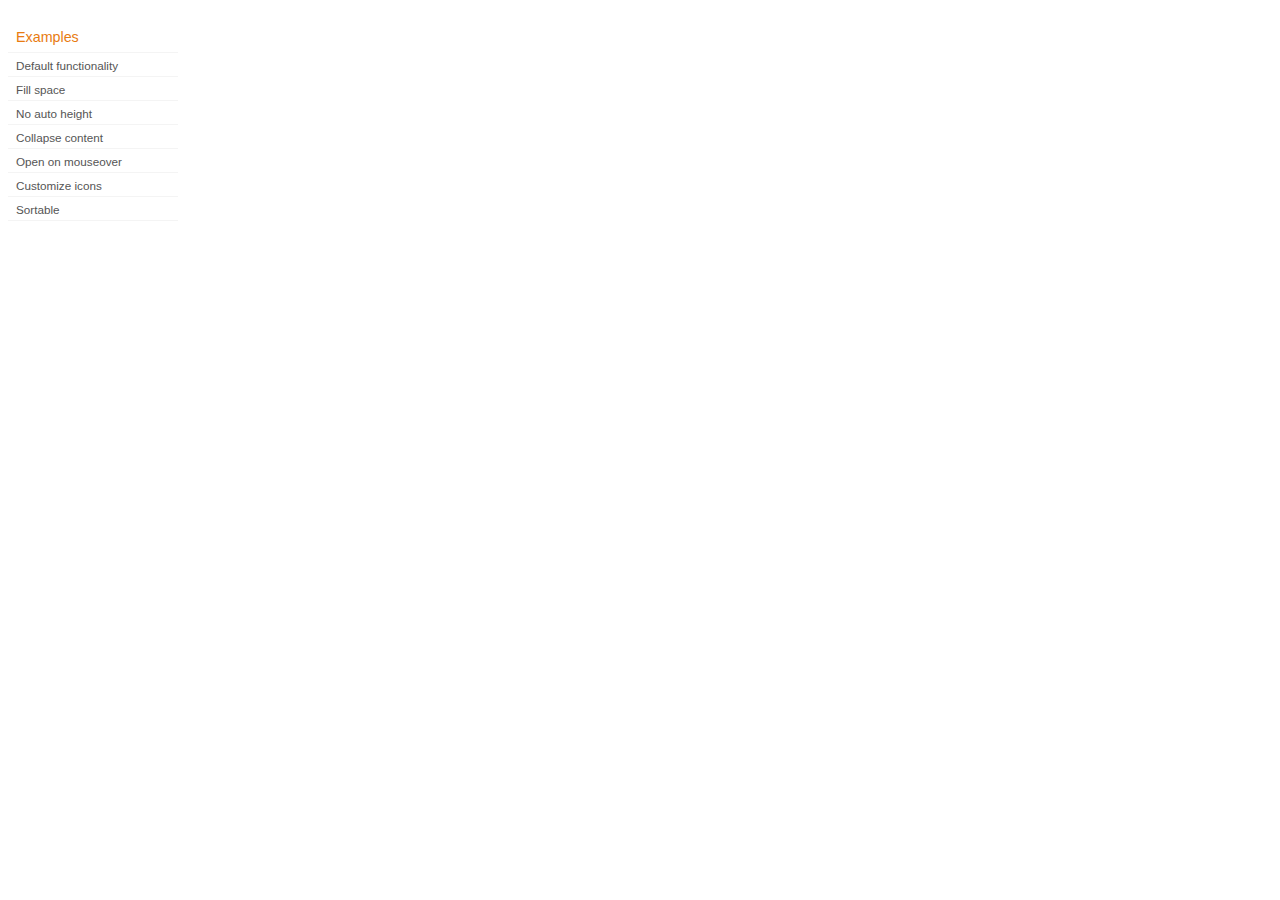
<file: public/javascripts/jquery-ui-1.8rc3.custom/development-bundle/demos/accordion/index.html>
<!doctype html>
<html lang="en">
<head>
	<title>jQuery UI Accordion Demos</title>
	<link type="text/css" href="../demos.css" rel="stylesheet" />
</head>
<body>
	<div class="demos-nav">
		<h4>Examples</h4>
		<ul>
			<li class="demo-config-on"><a href="default.html">Default functionality</a></li>
			<li><a href="fillspace.html">Fill space</a></li>
			<li><a href="no-auto-height.html">No auto height</a></li>
			<li><a href="collapsible.html">Collapse content</a></li>
			<li><a href="mouseover.html">Open on mouseover</a></li>
			<li><a href="custom-icons.html">Customize icons</a></li>
			<li><a href="sortable.html">Sortable</a></li>
		</ul>
	</div>
</body>
</html>
</file>
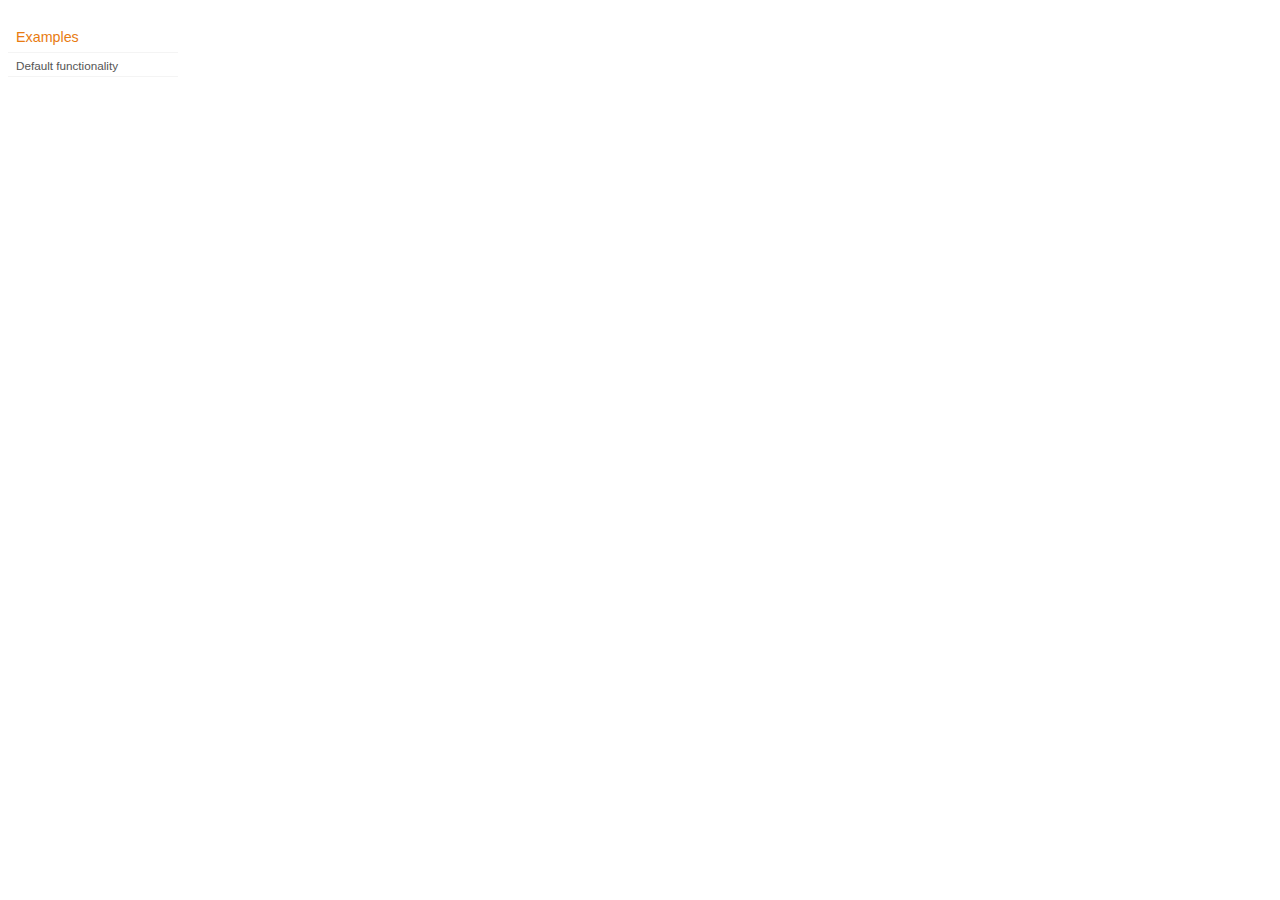
<file: public/javascripts/jquery-ui-1.8rc3.custom/development-bundle/demos/addClass/index.html>
<!doctype html>
<html lang="en">
<head>
	<title>jQuery UI Effects Demos</title>
	<link type="text/css" href="../demos.css" rel="stylesheet" />
</head>
<body>

<div class="demos-nav">
	<h4>Examples</h4>
	<ul>
		<li class="demo-config-on"><a href="default.html">Default functionality</a></li>
	</ul>
</div>

</body>
</html>
</file>
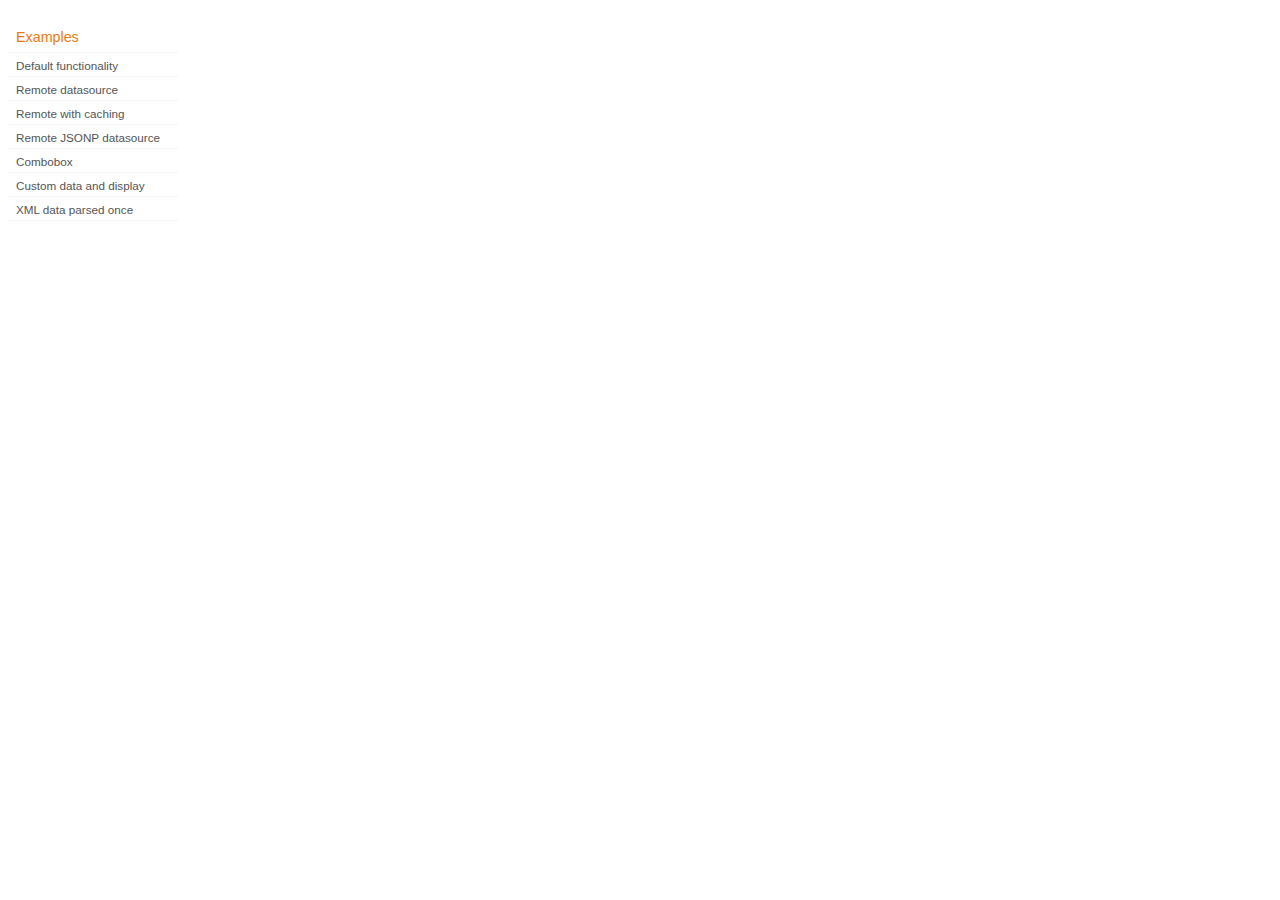
<file: public/javascripts/jquery-ui-1.8rc3.custom/development-bundle/demos/autocomplete/index.html>
<!doctype html>
<html lang="en">
<head>
	<title>jQuery UI Autocomplete Demos</title>
	<link type="text/css" href="../demos.css" rel="stylesheet" />
</head>
<body>
	<div class="demos-nav">
		<h4>Examples</h4>
		<ul>
			<li class="demo-config-on"><a href="default.html">Default functionality</a></li>
			<li><a href="remote.html">Remote datasource</a></li>
			<li><a href="remote-with-cache.html">Remote with caching</a></li>
			<li><a href="remote-jsonp.html">Remote JSONP datasource</a></li>
			<li><a href="combobox.html">Combobox</a></li>
			<li><a href="custom-data.html">Custom data and display</a></li>
			<li><a href="xml.html">XML data parsed once</a></li>
		</ul>
	</div>
</body>
</html>
</file>
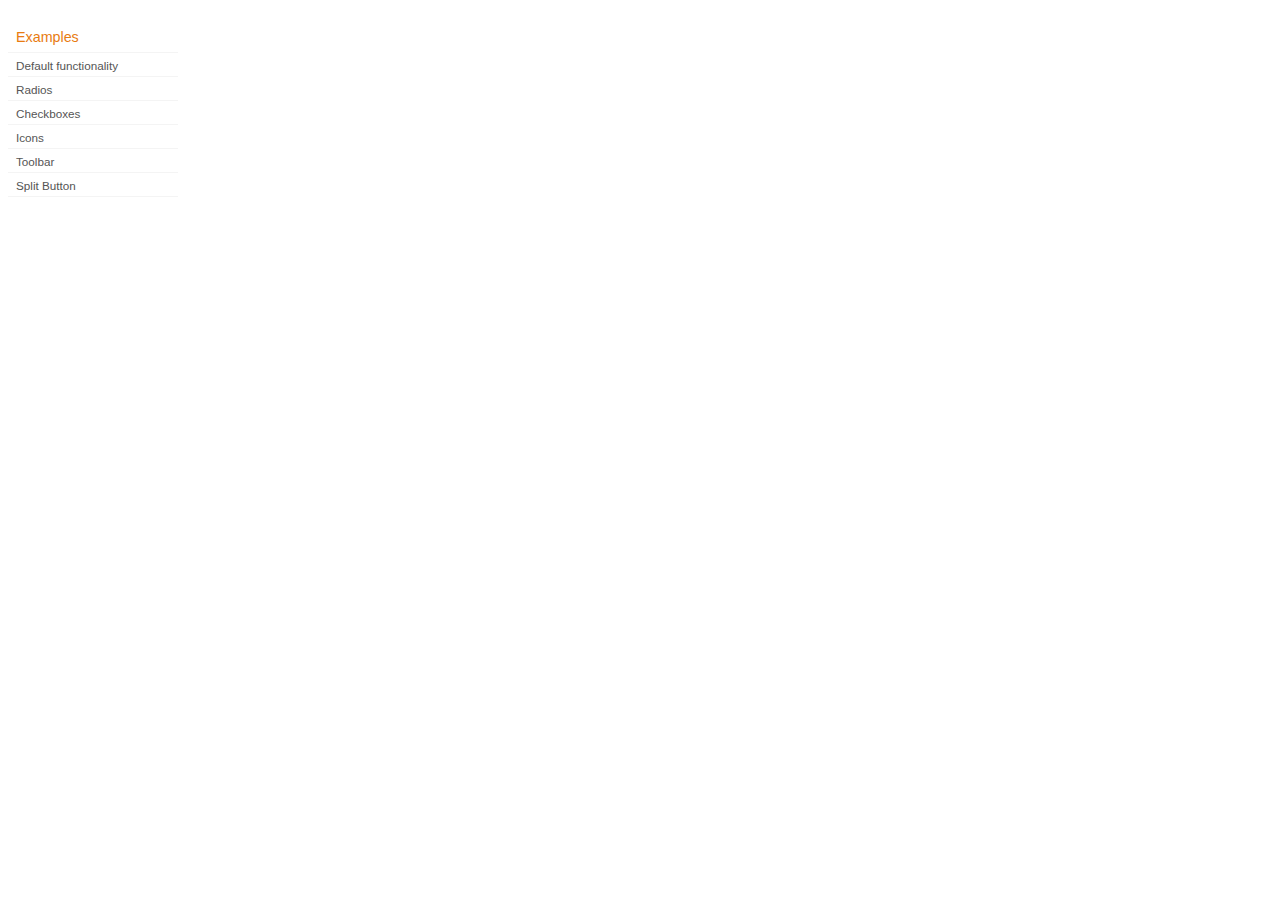
<file: public/javascripts/jquery-ui-1.8rc3.custom/development-bundle/demos/button/index.html>
<!doctype html>
<html lang="en">
<head>
	<title>jQuery UI Button Demos</title>
	<link type="text/css" href="../demos.css" rel="stylesheet" />
</head>
<body>

<div class="demos-nav">
	<h4>Examples</h4>
	<ul>
		<li class="demo-config-on"><a href="default.html">Default functionality</a></li>
		<li><a href="radio.html">Radios</a></li>
		<li><a href="checkbox.html">Checkboxes</a></li>
		<li><a href="icons.html">Icons</a></li>
		<li><a href="toolbar.html">Toolbar</a></li>
		<li><a href="splitbutton.html">Split Button</a></li>
	</ul>
</div>

</body>
</html>
</file>
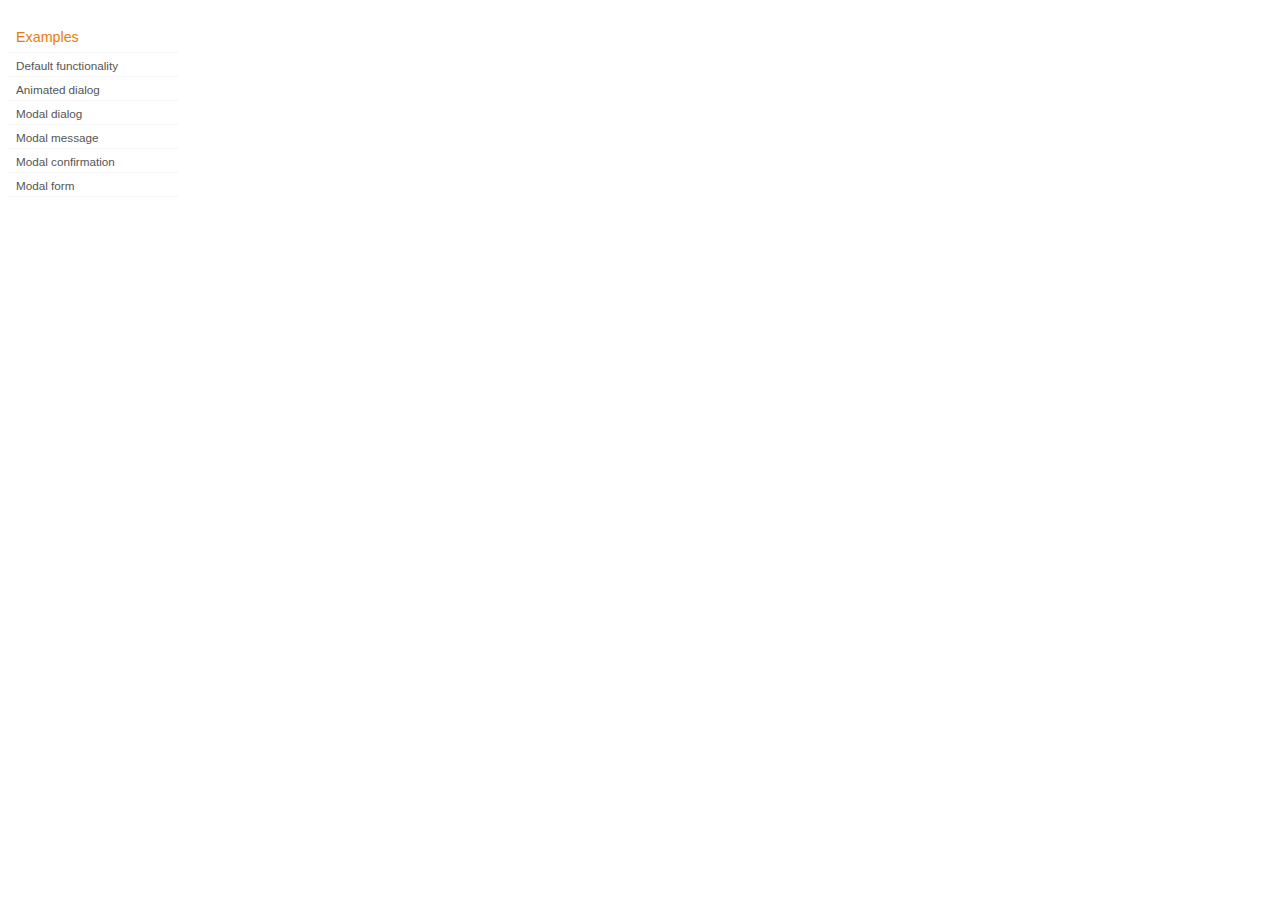
<file: public/javascripts/jquery-ui-1.8rc3.custom/development-bundle/demos/dialog/index.html>
<!doctype html>
<html lang="en">
<head>
	<title>jQuery UI Dialog Demos</title>
	<link type="text/css" href="../demos.css" rel="stylesheet" />
</head>
<body>

<div class="demos-nav">
	<h4>Examples</h4>
	<ul>
		<li class="demo-config-on"><a href="default.html">Default functionality</a></li>
		<li><a href="animated.html">Animated dialog</a></li>
		<li><a href="modal.html">Modal dialog</a></li>
		<li><a href="modal-message.html">Modal message</a></li>
		<li><a href="modal-confirmation.html">Modal confirmation</a></li>
		<li><a href="modal-form.html">Modal form</a></li>
	</ul>
</div>

</body>
</html>
</file>
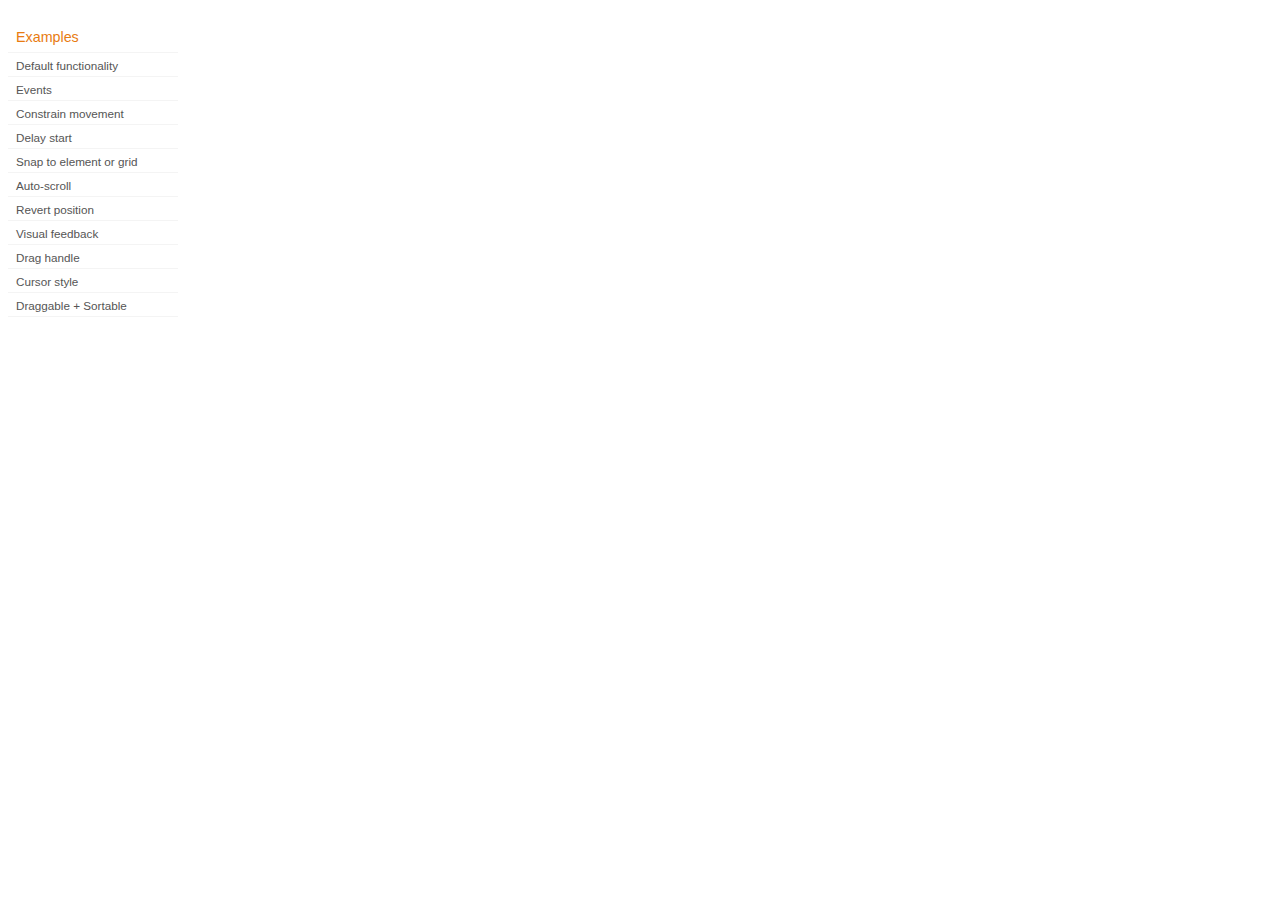
<file: public/javascripts/jquery-ui-1.8rc3.custom/development-bundle/demos/draggable/index.html>
<!doctype html>
<html lang="en">
<head>
	<title>jQuery UI Draggable Demos</title>
	<link type="text/css" href="../demos.css" rel="stylesheet" />
</head>
<body>

<div class="demos-nav">
	<h4>Examples</h4>
	<ul>
		<li class="demo-config-on"><a href="default.html">Default functionality</a></li>
		<li><a href="events.html">Events</a></li>
		<li><a href="constrain-movement.html">Constrain movement</a></li>
		<li><a href="delay-start.html">Delay start</a></li>
		<li><a href="snap-to.html">Snap to element or&#160;grid</a></li>
		<li><a href="scroll.html">Auto-scroll</a></li>
		<li><a href="revert.html">Revert position</a></li>
		<li><a href="visual-feedback.html">Visual feedback</a></li>
		<li><a href="handle.html">Drag handle</a></li>
		<li><a href="cursor-style.html">Cursor style</a></li>
		<li><a href="sortable.html">Draggable + Sortable</a></li>
	</ul>
</div>

</body>
</html>
</file>
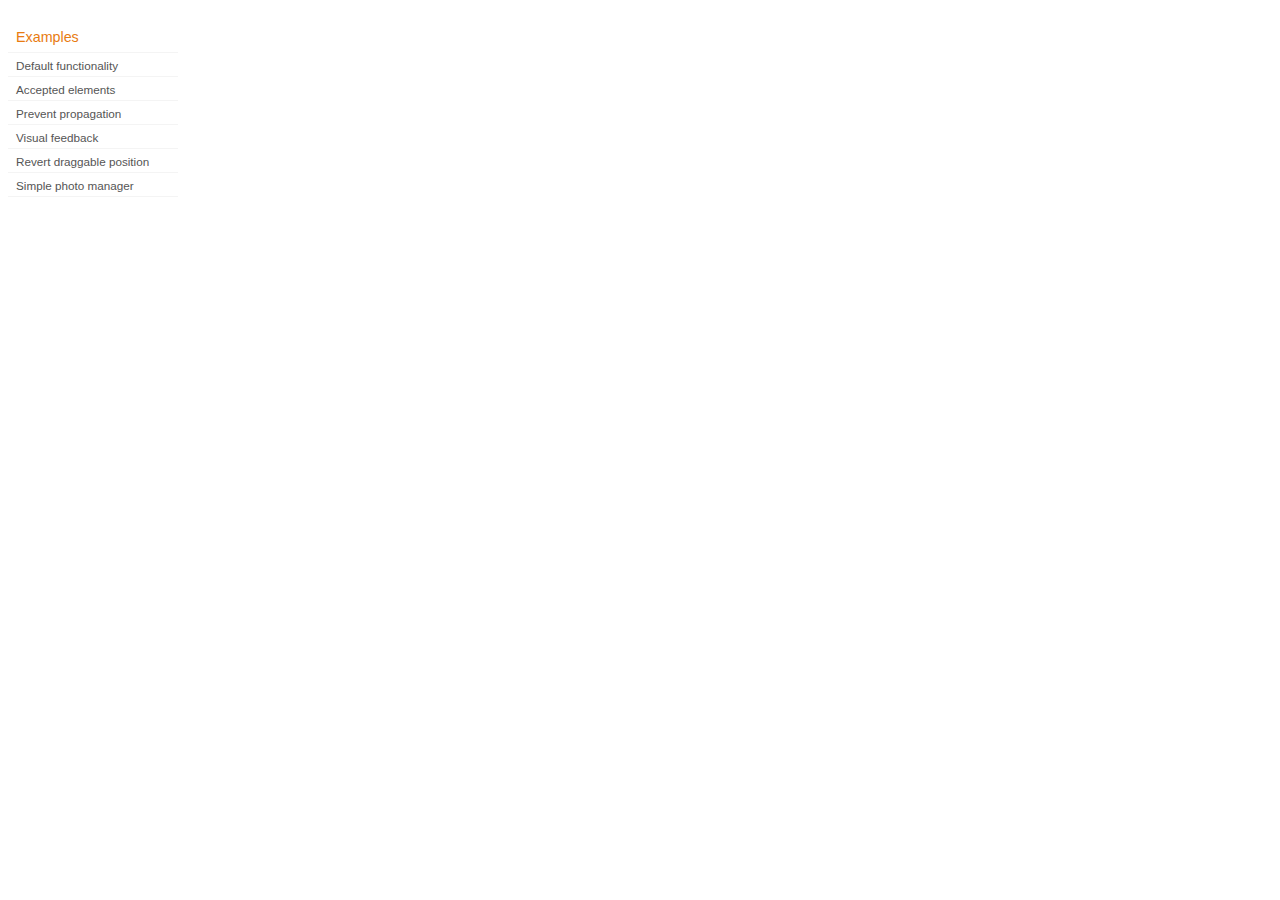
<file: public/javascripts/jquery-ui-1.8rc3.custom/development-bundle/demos/droppable/index.html>
<!doctype html>
<html lang="en">
<head>
	<title>jQuery UI Droppable Demos</title>
	<link type="text/css" href="../demos.css" rel="stylesheet" />
</head>
<body>

<div class="demos-nav">
	<h4>Examples</h4>
	<ul>
		<li class="demo-config-on"><a href="default.html">Default functionality</a></li>
		<li><a href="accepted-elements.html">Accepted elements</a></li>
		<li><a href="propagation.html">Prevent propagation</a></li>
		<li><a href="visual-feedback.html">Visual feedback</a></li>
		<li><a href="revert.html">Revert draggable position</a></li>
		<li><a href="photo-manager.html">Simple photo manager</a></li>
	</ul>
</div>

</body>
</html>
</file>
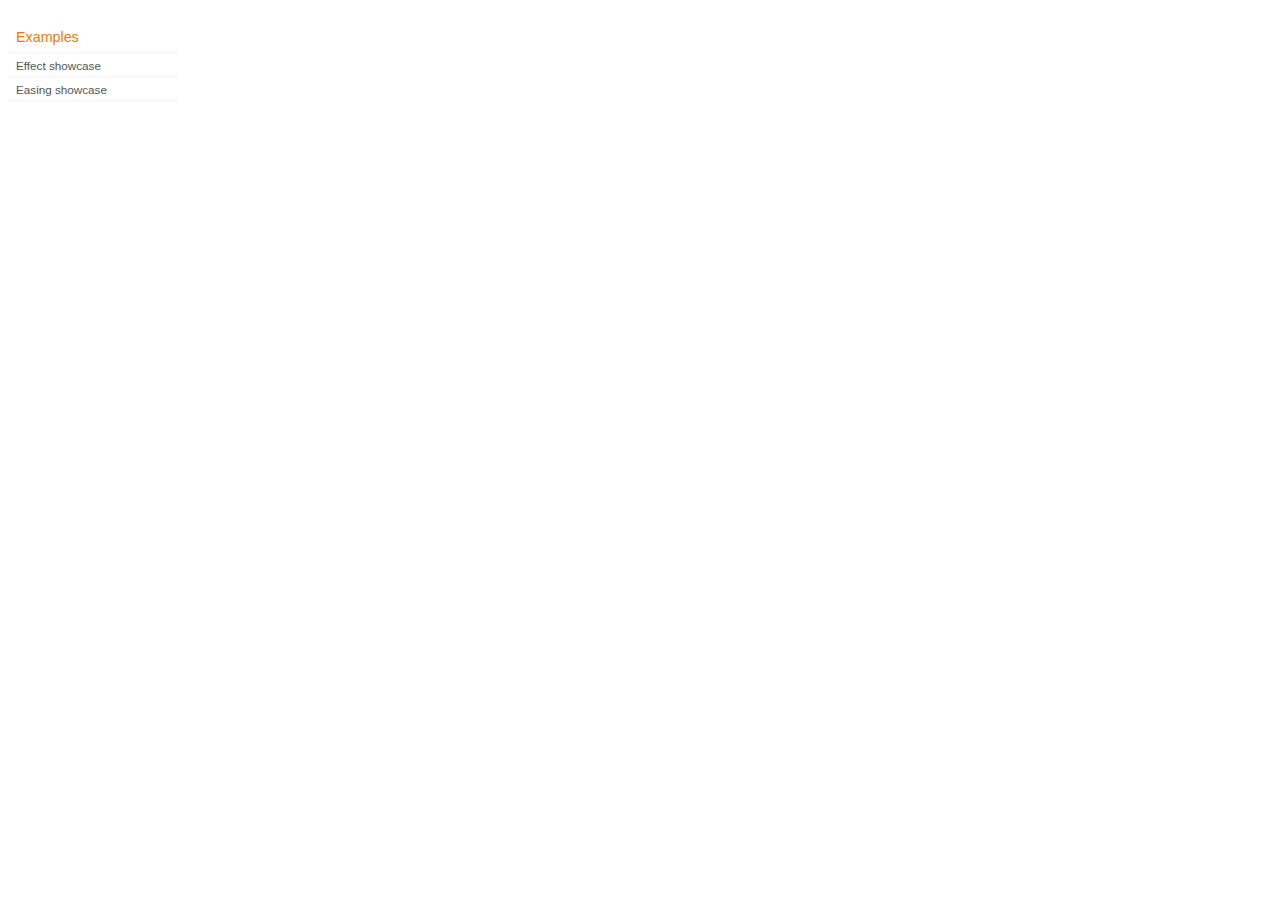
<file: public/javascripts/jquery-ui-1.8rc3.custom/development-bundle/demos/effect/index.html>
<!doctype html>
<html lang="en">
<head>
	<title>jQuery UI Effect Demos</title>
	<link type="text/css" href="../demos.css" rel="stylesheet" />
</head>
<body>

<div class="demos-nav">
	<h4>Examples</h4>
	<ul>
		<li class="demo-config-on"><a href="default.html">Effect showcase</a></li>
		<li class="demo-config-on"><a href="easing.html">Easing showcase</a></li>
		<!-- WIP
		<li class="demo-config-on"><a href="scale.html">Scale effect</a></li>
		<li class="demo-config-on"><a href="size.html">Size effect</a></li>
		<li class="demo-config-on"><a href="transfer.html">Transfer effect</a></li>
		-->
	</ul>
</div>

</body>
</html>
</file>
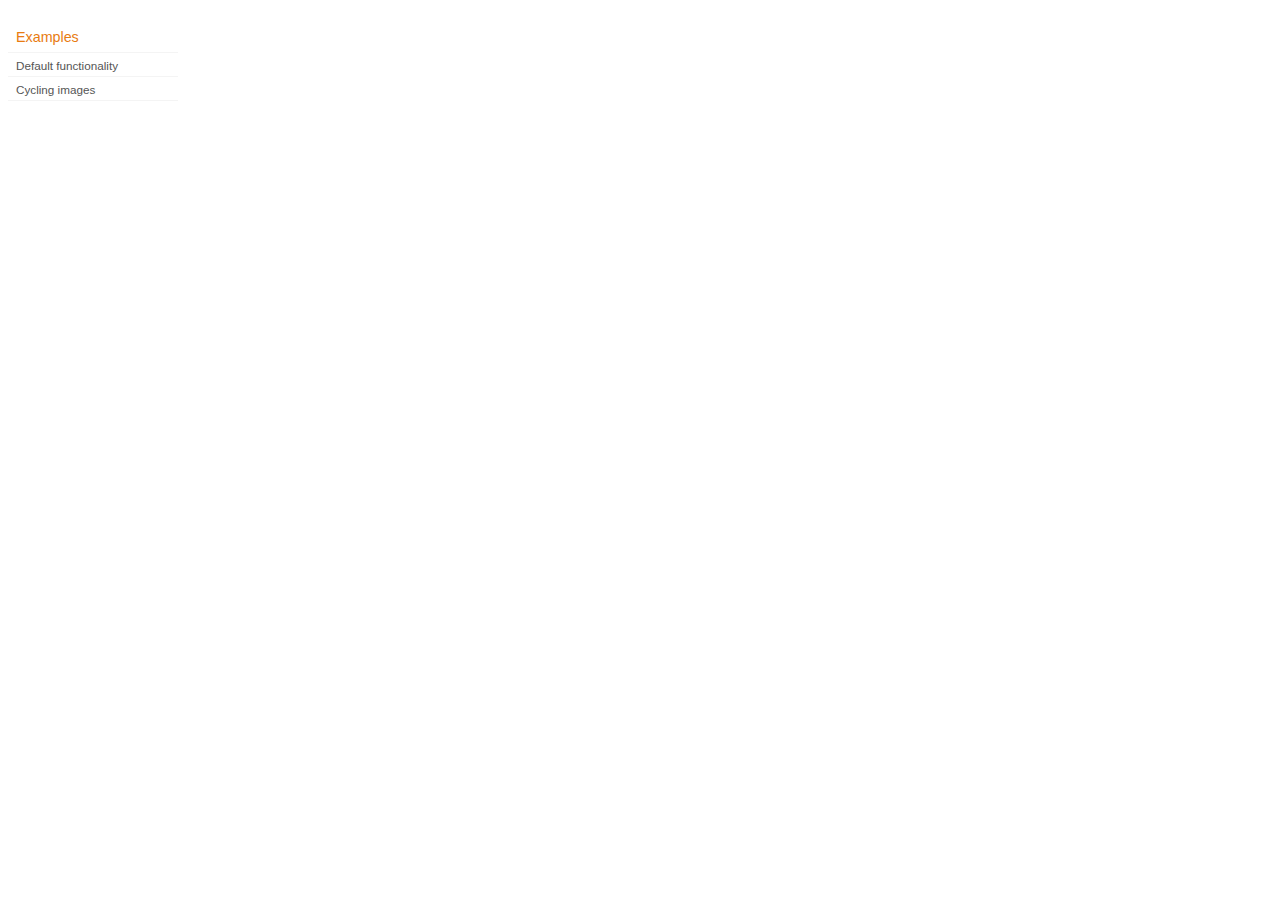
<file: public/javascripts/jquery-ui-1.8rc3.custom/development-bundle/demos/position/index.html>
<!doctype html>
<html lang="en">
<head>
	<title>jQuery UI Position Demo</title>
	<link type="text/css" href="../demos.css" rel="stylesheet" />
</head>
<body>

<div class="demos-nav">
	<h4>Examples</h4>
	<ul>
		<li class="demo-config-on"><a href="default.html">Default functionality</a></li>
		<li><a href="cycler.html">Cycling images</a></li>
	</ul>
</div>

</body>
</html>
</file>
<file: public/javascripts/jquery-ui-1.8rc3.custom/development-bundle/demos/demos.css>
body {
	font-size: 62.5%;
}

table {
	font-size: 1em;
}

/* Site
   -------------------------------- */

body {
	font-family: "Trebuchet MS", "Helvetica", "Arial",  "Verdana", "sans-serif";
}

/* Layout
   -------------------------------- */

.layout-grid {
	width: 960px;
}

.layout-grid td {
	vertical-align: top;
}

.layout-grid td.left-nav {
	width: 140px;
}

.layout-grid td.normal {
	border-left: 1px solid #eee;
	padding: 20px 24px;
	font-family: "Trebuchet MS", "Helvetica", "Arial",  "Verdana", "sans-serif";
}

.layout-grid td.demos {
	background: url('/images/demos_bg.jpg') no-repeat;
	height: 337px;
	overflow: hidden;
}

/* Normal
   -------------------------------- */

.normal h3,
.normal h4 {
	margin: 0;
	font-weight: normal;
}

.normal h3 {
	padding: 0 0 9px;
	font-size: 1.8em;
}

.normal h4 {
	padding-bottom: 21px;
	border-bottom: 1px dashed #999;
	font-size: 1.2em;
	font-weight: bold;
}

.normal p {
	font-size: 1.2em;
}

/* Demos */

.demos-nav, .demos-nav dt, .demos-nav dd, .demos-nav ul, .demos-nav li {
	margin: 0;
	padding: 0
}

.demos-nav {
	float: left;
	width: 170px;
	font-size: 1.3em;
}

.demos-nav dt,
.demos-nav h4 {
	margin: 0;
	padding: 0;
	font: normal 1.1em "Trebuchet MS", "Helvetica", "Arial",  "Verdana", "sans-serif";
	color: #e87b10;
}

.demos-nav dt,
.demos-nav h4 {
	margin-top: 1.5em;
	margin-bottom: 0;
	padding-left: 8px;
	padding-bottom:5px;
	line-height: 1.2em;
	border-bottom: 1px solid #F4F4F4;
}

.demos-nav dd a,
.demos-nav li a {
	border-bottom: 1px solid #F4F4F4;
	display:block;
	padding: 4px 3px 4px 8px;
	font-size: 90%;
	text-decoration: none;
	color: #555 ;
	margin:2px 0;
	height:13px;
}

.demos-nav dd a:hover,
.demos-nav dd a:focus,
.demos-nav dd a:hover,
.demos-nav dd a:focus {
	background: #f3f3f3;
	color:#000;
	-moz-border-radius: 5px; -webkit-border-radius: 5px;
}
 .demos-nav dd a.selected {
	background: #555;
	color:#ffffff;
	-moz-border-radius: 5px; -webkit-border-radius: 5px;
}


/* new styles for demo pages, added by Filament 12.29.08
eventually we should convert the font sizes to ems -- using px for now to minimize style conflicts
*/

.normal h3.demo-header { font-size:32px; padding:0 0 5px; border-bottom:1px solid #eee; text-transform: capitalize; }
.normal h4.demo-subheader { font-size:10px; text-transform: uppercase; color:#999; padding:8px 0 3px; border:0; margin:0; }
.normal a:link,
.normal a:visited { color:#1b75bb; text-decoration:none; }
.normal a:hover,
.normal a:active { color:#0b559b; }

#demo-config { padding:20px 0 0; }

#demo-frame { float:left; width:540px; height:380px; border:1px solid #ddd; overflow: auto; position: relative; }
#demo-frame h3, #demo-frame h4 { padding: 0; font-weight: bold; font-size: 1em; }

#demo-config-menu { float:right; width:180px;  }
#demo-config-menu h4 { font-size:13px; color:#666; font-weight:normal; border:0; padding-left:18px; }

#demo-config-menu ul { list-style: none; padding: 0; margin: 0; }

#demo-config-menu li { font-size:12px; padding:0 0 0 10px; margin:3px 0; zoom: 1; }

#demo-config-menu li a:link,
#demo-config-menu li a:visited { display:block; padding:1px 8px 4px; border-bottom:1px dotted #b3b3b3; }
* html #demo-config-menu li a:link,
* html #demo-config-menu li a:visited { padding:1px 8px 2px; }
#demo-config-menu li a:hover,
#demo-config-menu li a:active { background-color:#f6f6f6; }

#demo-config-menu li.demo-config-on { background: url(images/demo-config-on-tile.gif) repeat-x left center; }

#demo-config-menu li.demo-config-on a:link,
#demo-config-menu li.demo-config-on a:visited,
#demo-config-menu li.demo-config-on a:hover,
#demo-config-menu li.demo-config-on a:active { background: url(images/demo-config-on.gif) no-repeat left; padding-left:18px; color:#fff; border:0; margin-left:-10px; margin-top: 0px; margin-bottom: 0px; }

#demo-source, #demo-notes {
	clear: both;
	padding: 20px 0 0;
	font-size: 1.3em;
}

#demo-notes { width:520px; color:#333; font-size: 1em; }
#demo-notes p code, .demo-description p code { padding: 0; font-weight: bold; }
#demo-source pre, #demo-source code { padding: 0; }
code, pre { padding:8px 0 8px 20px ; font-size: 1.2em; line-height:130%;  }

#demo-source a:link,
#demo-source a:visited,
#demo-source a:hover,
#demo-source a:active { font-size:12px; padding-left:13px; background-position: left center; background-repeat: no-repeat; }

#demo-source a.source-open:link,
#demo-source a.source-open:visited,
#demo-source a.source-open:hover,
#demo-source a.source-open:active { background-image: url(images/demo-spindown-open.gif); }

#demo-source a.source-closed:link,
#demo-source a.source-closed:visited,
#demo-source a.source-closed:hover,
#demo-source a.source-closed:active { background-image: url(images/demo-spindown-closed.gif); }

div.demo {
	padding:12px;
	font-family: "Trebuchet MS", "Arial", "Helvetica", "Verdana", "sans-serif";
}

div.demo h3.docs { clear:left; font-size:12px; font-weight:normal; padding:0 0 1em; margin:0; }

div.demo-description {
	clear:both;
	padding:12px;
	font-family: "Trebuchet MS", "Arial", "Helvetica", "Verdana", "sans-serif";
	font-size: 1.3em;
	line-height: 1.4em;
}

.ui-draggable, .ui-droppable {
	background-position: top left;
}

.left-nav .demos-nav {
	padding-right: 10px;
}

#demo-link { font-size:11px;  padding-top: 6px; clear: both; overflow: hidden; }
#demo-link a span.ui-icon { float:left; margin-right:3px; }

/* Component containers
----------------------------------*/
#widget-docs .ui-widget { font-family: Trebuchet MS,Verdana,Arial,sans-serif; font-size: 1em; }
#widget-docs .ui-widget input, #widget-docs .ui-widget select, #widget-docs .ui-widget textarea, #widget-docs .ui-widget button { font-family: Trebuchet MS,Verdana,Arial,sans-serif; font-size: 1em; }
#widget-docs .ui-widget-header { border: 1px solid #ffffff; background: #464646 url(images/464646_40x100_textures_01_flat_100.png) 50% 50% repeat-x; color: #ffffff; font-weight: bold; }
#widget-docs .ui-widget-header a { color: #ffffff; }
#widget-docs .ui-widget-content { border: 1px solid #ffffff; background: #ffffff url(images/ffffff_40x100_textures_01_flat_75.png) 50% 50% repeat-x; color: #222222; }
#widget-docs .ui-widget-content a { color: #222222; }

/* Interaction states
----------------------------------*/
#widget-docs .ui-state-default, #widget-docs .ui-widget-content #widget-docs .ui-state-default { border: 1px solid #666666; background: #555555 url(images/555555_40x100_textures_03_highlight_soft_75.png) 50% 50% repeat-x; font-weight: normal; color: #ffffff; outline: none; }
#widget-docs .ui-state-default a { color: #ffffff; text-decoration: none; outline: none; }
#widget-docs .ui-state-hover, #widget-docs .ui-widget-content #widget-docs .ui-state-hover, #widget-docs .ui-state-focus, #widget-docs .ui-widget-content #widget-docs .ui-state-focus { border: 1px solid #666666; background: #444444 url(images/444444_40x100_textures_03_highlight_soft_60.png) 50% 50% repeat-x; font-weight: normal; color: #ffffff; outline: none; }
#widget-docs .ui-state-hover a { color: #ffffff; text-decoration: none; outline: none; }
#widget-docs .ui-state-active, #widget-docs .ui-widget-content #widget-docs .ui-state-active { border: 1px solid #666666; background: #ffffff url(images/ffffff_40x100_textures_01_flat_65.png) 50% 50% repeat-x; font-weight: normal; color: #F6921E; outline: none; }
#widget-docs .ui-state-active a { color: #F6921E; outline: none; text-decoration: none; }

/* Interaction Cues
----------------------------------*/
#widget-docs .ui-state-highlight, #widget-docs .ui-widget-content #widget-docs .ui-state-highlight {border: 1px solid #fcefa1; background: #fbf9ee url(images/fbf9ee_40x100_textures_02_glass_55.png) 50% 50% repeat-x; color: #363636; }
#widget-docs .ui-state-error, #widget-docs .ui-widget-content #widget-docs .ui-state-error {border: 1px solid #cd0a0a; background: #fef1ec url(images/fef1ec_40x100_textures_05_inset_soft_95.png) 50% bottom repeat-x; color: #cd0a0a; }
#widget-docs .ui-state-error-text, #widget-docs .ui-widget-content #widget-docs .ui-state-error-text { color: #cd0a0a; }
#widget-docs .ui-state-disabled, #widget-docs .ui-widget-content #widget-docs .ui-state-disabled { opacity: .35; filter:Alpha(Opacity=35); background-image: none; }
#widget-docs .ui-priority-primary, #widget-docs .ui-widget-content #widget-docs .ui-priority-primary { font-weight: bold; }
#widget-docs .ui-priority-secondary, #widget-docs .ui-widget-content #widget-docs .ui-priority-secondary { opacity: .7; filter:Alpha(Opacity=70); font-weight: normal; }

/* Icons
----------------------------------*/

/* states and images */
#demo-frame-wrapper .ui-icon, #widget-docs .ui-icon { width: 16px; height: 16px; background-image: url(images/222222_256x240_icons_icons.png); }
#widget-docs .ui-widget-content .ui-icon {background-image: url(images/222222_256x240_icons_icons.png); }
#widget-docs .ui-widget-header .ui-icon {background-image: url(images/222222_256x240_icons_icons.png); }
#widget-docs .ui-state-default .ui-icon { background-image: url(images/888888_256x240_icons_icons.png); }
#widget-docs .ui-state-hover .ui-icon, #widget-docs .ui-state-focus .ui-icon {background-image: url(images/454545_256x240_icons_icons.png); }
#widget-docs .ui-state-active .ui-icon {background-image: url(images/454545_256x240_icons_icons.png); }
#widget-docs .ui-state-highlight .ui-icon {background-image: url(images/2e83ff_256x240_icons_icons.png); }
#widget-docs .ui-state-error .ui-icon, #widget-docs .ui-state-error-text .ui-icon {background-image: url(images/cd0a0a_256x240_icons_icons.png); }


/* Misc visuals
----------------------------------*/

/* Corner radius */
#widget-docs .ui-corner-tl { -moz-border-radius-topleft: 4px; -webkit-border-top-left-radius: 4px; }
#widget-docs .ui-corner-tr { -moz-border-radius-topright: 4px; -webkit-border-top-right-radius: 4px; }
#widget-docs .ui-corner-bl { -moz-border-radius-bottomleft: 4px; -webkit-border-bottom-left-radius: 4px; }
#widget-docs .ui-corner-br { -moz-border-radius-bottomright: 4px; -webkit-border-bottom-right-radius: 4px; }
#widget-docs .ui-corner-top { -moz-border-radius-topleft: 4px; -webkit-border-top-left-radius: 4px; -moz-border-radius-topright: 4px; -webkit-border-top-right-radius: 4px; }
#widget-docs .ui-corner-bottom { -moz-border-radius-bottomleft: 4px; -webkit-border-bottom-left-radius: 4px; -moz-border-radius-bottomright: 4px; -webkit-border-bottom-right-radius: 4px; }
#widget-docs .ui-corner-right {  -moz-border-radius-topright: 4px; -webkit-border-top-right-radius: 4px; -moz-border-radius-bottomright: 4px; -webkit-border-bottom-right-radius: 4px; }
#widget-docs .ui-corner-left { -moz-border-radius-topleft: 4px; -webkit-border-top-left-radius: 4px; -moz-border-radius-bottomleft: 4px; -webkit-border-bottom-left-radius: 4px; }
#widget-docs .ui-corner-all { -moz-border-radius: 4px; -webkit-border-radius: 4px; }

/* Overlays */
#widget-docs .ui-widget-overlay { background: #aaaaaa url(images/aaaaaa_40x100_textures_01_flat_0.png) 50% 50% repeat-x; opacity: .30;filter:Alpha(Opacity=30); }
#widget-docs .ui-widget-shadow { margin: -8px 0 0 -8px; padding: 8px; background: #aaaaaa url(images/aaaaaa_40x100_textures_01_flat_0.png) 50% 50% repeat-x; opacity: .30;filter:Alpha(Opacity=30); -moz-border-radius: 8px; -webkit-border-radius: 8px; }

/*
----------------------------------*/

#widget-docs { margin:20px 0 0; border: none; }

#widget-docs h2, #widget-docs h3, #widget-docs h4, #widget-docs p, #widget-docs ul, #widget-docs code { margin:0; padding:0; }
#widget-docs code { display:block; color:#444; font-size:.9em; margin:0 0 1em; }
#widget-docs code strong { color:#000; }
#widget-docs p { margin:0 3em 1.2em 0; }
#widget-docs p.intro { font-size:13px; color:#666; line-height:1.3; }
#widget-docs ul { list-style-type: none; }

#widget-docs h2 { font-size:16px; margin:1.2em 0 .5em; }
#widget-docs h3 { font-size:14px; color:#e6820E; margin:1.5em 0 .5em; }
.normal #widget-docs h4 { font-size:12px; color:#000; border:0; margin:0 0 .5em; }

#docs-overview-main { width:400px; }
#docs-overview-sidebar { float:right; width:200px; }
#docs-overview-sidebar a span { color:#666; }
#widget-docs #docs-overview-main p { margin-right:0; }
#widget-docs #docs-overview-sidebar h4 { padding-left:0; }

.docs-list-header { float:left; width:100%; margin:10px 0 0; border-bottom:1px solid #eee; }
#widget-docs .docs-list-header h2 { float:left; margin:0; }
#widget-docs .docs-list-header p { float:right; margin:5px 0; font-size:11px; }

.docs-list { float:left; width:100%; padding:0 0 10px; }
.docs-list .param-header { float:left; clear:left; width:100%; padding:8px 0; border-top:1px solid #eee; }
#widget-docs .param-header h3, #widget-docs .param-header p { margin:0; float:left; }
#widget-docs .param-header h3 { width:50%; }
#widget-docs .param-header h3 span { background: url(images/demo-spindown-closed.gif) no-repeat left; padding-left:13px; }
#widget-docs .param-open .param-header h3 span { background: url(images/demo-spindown-open.gif) no-repeat left; }
#widget-docs .param-header p { width:24%; }
#widget-docs .param-header p.param-type span { background: url(images/icon-docs-info.gif) no-repeat left; cursor:pointer; border-bottom:1px dashed #ccc; padding-left:15px; }

.param-details { padding-left:13px; }
.param-args { margin:0 0 1.5em; border-top:1px dotted #ccc;}
.param-args td { padding:3px 30px 3px 5px; border-bottom:1px dotted #ccc;  }


/* overrides for ui-tab styles */
#widget-docs ul.ui-tabs-nav { padding:0 0 0 8px; }
#widget-docs .ui-tabs-nav li { margin:5px 5px 0 0; }

#widget-docs .ui-tabs-nav li a:link,
#widget-docs .ui-tabs-nav li a:visited,
#widget-docs .ui-tabs-nav li a:hover,
#widget-docs .ui-tabs-nav li a:active { font-size:14px; padding:4px 1.2em 3px; color:#fff; }

#widget-docs .ui-tabs-nav li.ui-tabs-selected a:link,
#widget-docs .ui-tabs-nav li.ui-tabs-selected a:visited,
#widget-docs .ui-tabs-nav li.ui-tabs-selected a:hover,
#widget-docs .ui-tabs-nav li.ui-tabs-selected a:active { color:#e6820E; }

#widget-docs .ui-tabs-panel { padding:20px 9px; font-size:12px; line-height:1.4; color:#000; }

#widget-docs .ui-widget-content a:link,
#widget-docs .ui-widget-content a:visited { color:#1b75bb; text-decoration:none; }
#widget-docs .ui-widget-content a:hover,
#widget-docs .ui-widget-content a:active { color:#0b559b; }
</file>
